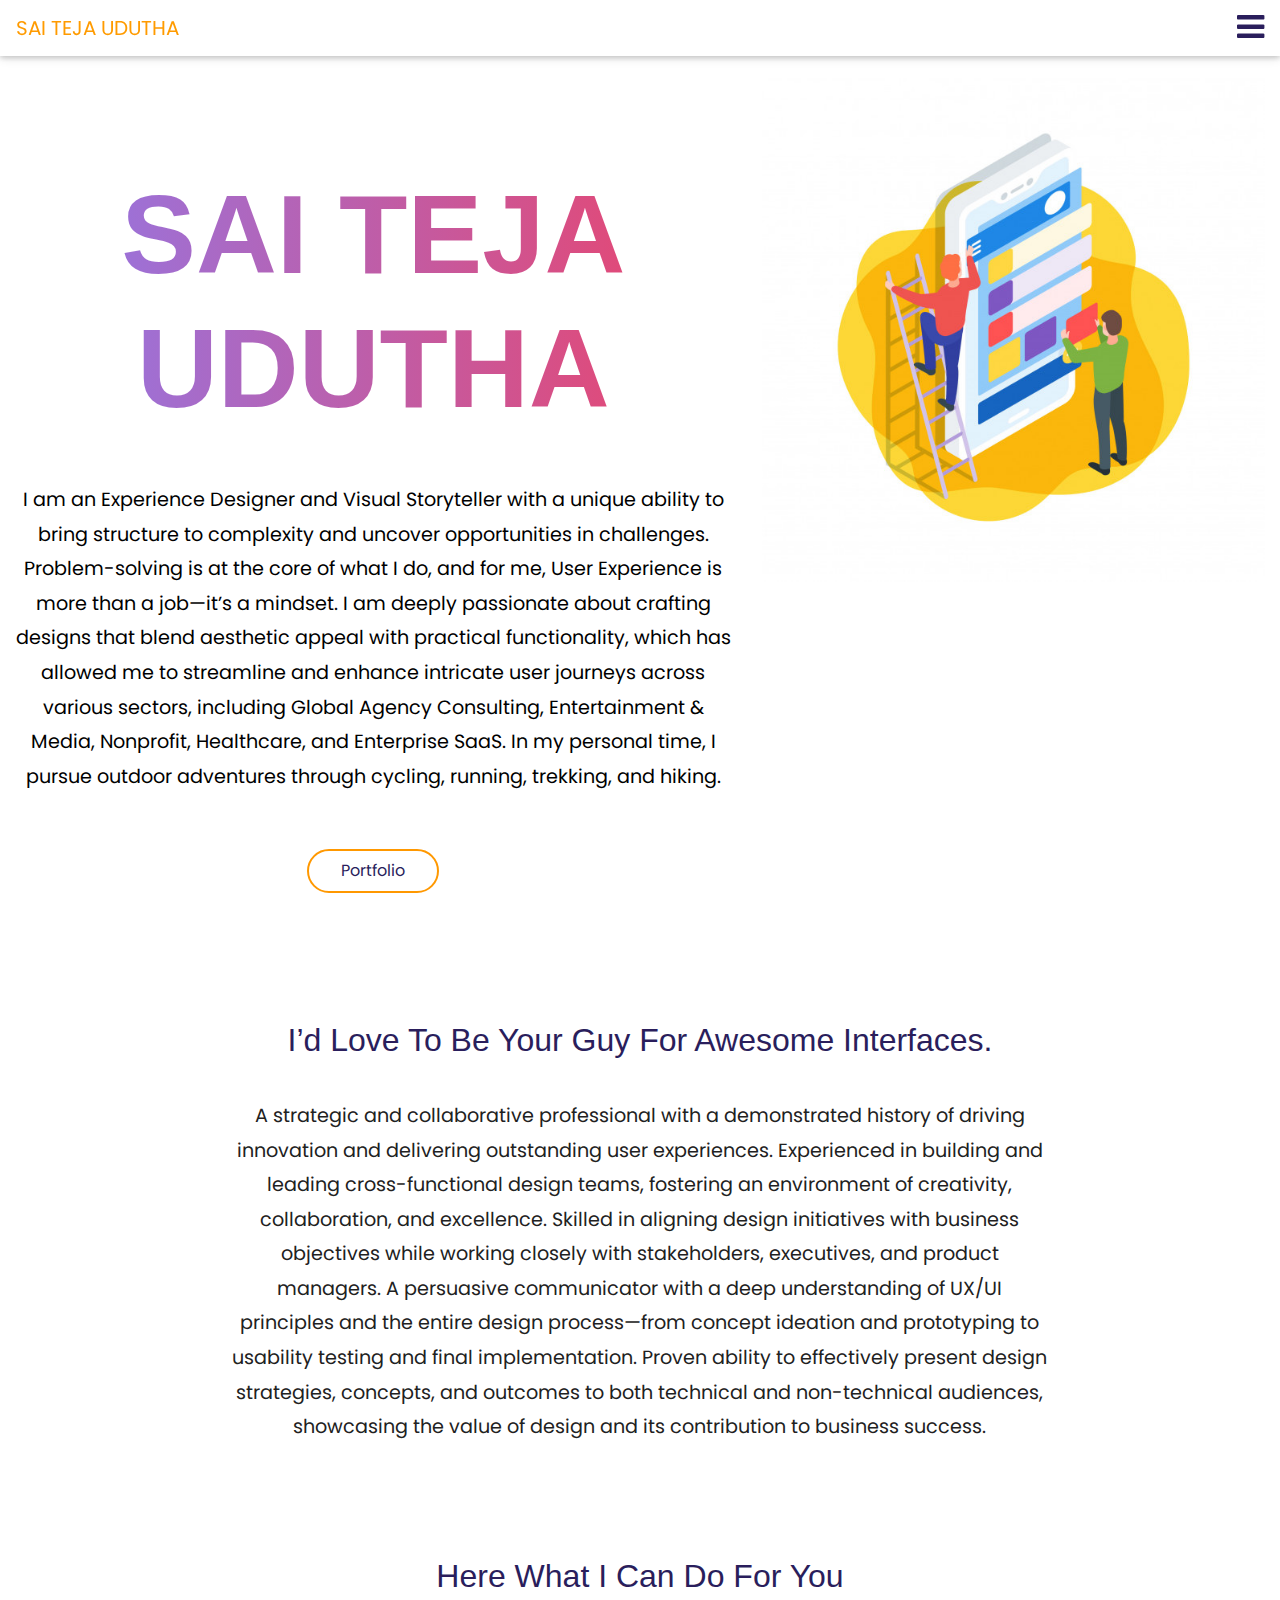
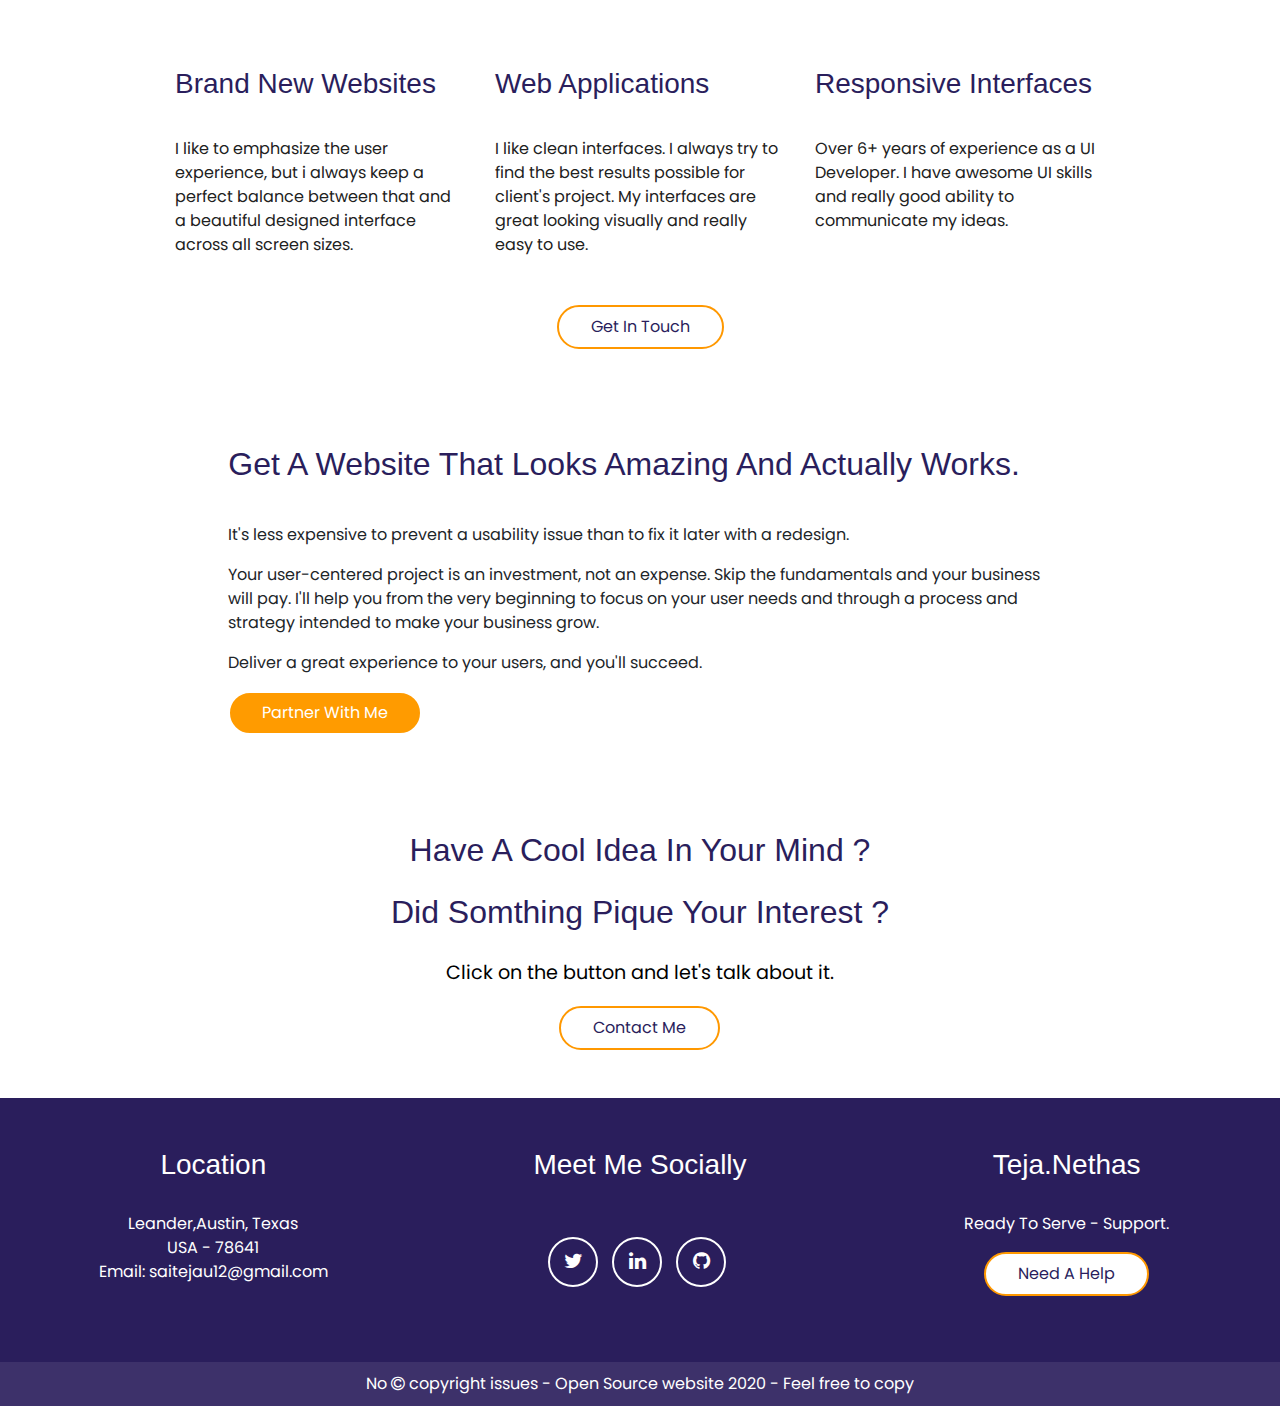
<file: index.html>
<!DOCTYPE html>
<html lang="en">
   <head>
      <title>Teja.Nethas</title>
      <meta charset="utf-8">
      <meta name="viewport" content="width=device-width, initial-scale=1, user-scalable=no">
      <link rel="shortcut icon" href="images/tejaNethas-favicon.png" type="image/x-icon">
      <link rel="stylesheet" href="css/new_mainstyle.css">
      <link rel="stylesheet" href="css/responsive-css.css">
      <link rel="stylesheet" href="css/bootstrap.min.css">
      <link rel="stylesheet" href="css/fontawesome.min.css">
      <script src="js/jquery.min.js"></script>
      <script src="js/custom-script.js"></script>
      <script src="js/popper.min.js"></script>
      <script src="js/tether.min.js"></script>
      <script src="js/bootstrap.min.js"></script>
      
   </head>
   <body>
      <header>
         <nav class="navbar navbar-bg  nethas-nav-links fixed-top">
            <a class="navbar-brand xs-nav-brand" href="index.html"><span>SAI TEJA UDUTHA</span></a>
            <div class="text-right position-relative">
                <div class="ripple-btn">
                </div>
                <a href="javascript:void(0)" class="side-nav-open"><i class="fa fa-bars banner-icon-color"></i></a>
            </div>

         <div id="mySidenav" class="teja-nethas-sidenav open-nav nethas-nav-links">
            <a href="javascript:void(0)" class="closebtn side-nav-close">&times;</a>
            <!-- <div class="about-me-avthar-side-nav">
               <img src="images/teja_avathar.jpg" class="rounded-circle" alt="Teja-Nethas" title="Teja-Nethas">
            </div> -->
            <ul class="navbar-nav">
               <li class="nav-item">
                  <a class="nav-link" href="index.html">Home</a>
               </li>
               <li class="nav-item">
                  <a class="nav-link" href="portfolio-me.html">Portfolio</a>
               </li>
               <li class="nav-item">
                  <a class="nav-link" href="experience.html">Experience</a>
               </li>
               <li class="nav-item">
                  <a class="nav-link" href="about-me.html">About Me</a>
               </li>
               <li class="nav-item">
                  <a class="nav-link" href="resume.html" target="_blank">Resume</a>
               </li>
               <li class="nav-item">
                  <a class="nav-link" href="#">Blog</a>
               </li>
               <li class="nav-item">
                  <a class="nav-link" href="contact-me.html">Contact Me</a>
               </li>
            </ul>
         </div>
         </nav>
      </header>
         <section class="about-me-sec skew-bg">
         <div class="container-fluid">
            <div class="row">
               <div class="col-lg-7 col-md-12">
                  <div class="home-hding-sec text-center">
                     <h1>SAI TEJA UDUTHA</h1>
                     <div class="about-me-dec home-author-dec">
                        <p>I am an Experience Designer and Visual Storyteller with a unique ability to bring structure to complexity and uncover opportunities in challenges. Problem-solving is at the core of what I do, and for me, User Experience is more than a job—it’s a mindset. I am deeply passionate about crafting designs that blend aesthetic appeal with practical functionality, which has allowed me to streamline and enhance intricate user journeys across various sectors, including Global Agency Consulting, Entertainment & Media, Nonprofit, Healthcare, and Enterprise SaaS. In my personal time, I pursue outdoor adventures through cycling, running, trekking, and hiking.</p>
                        <div class="d-flex justify-content-center">
                           <!-- <div class="btn-for-get-in-touch pr-4"><a class="btn" href="about-me.html">About Me</a></div> -->
                           <div class="btn-for-get-in-touch"><a class="btn" href="portfolio-me.html">Portfolio</a></div>
                        </div>
                     </div>
                  </div>
               </div>

               <div class="col-lg-5 col-md-12">
                  <div class="home-title-img text-center">
                        <div><img src="images/home-1.jpg" class="img-fluid" alt="home-1" title="home-1" /> </div>
                  </div>
               </div>

            </div>

         

         </div>
      </section>

      <section class="about-me-sec work-expr-sec">
         <div class="container-fluid">
            <div class="row justify-content-center">
               <div class="col-lg-8 col-md-12">
                  <div class="text-center">
                     <h2>I’d love to be your guy for awesome interfaces.</h2>
                     <div class="about-me-dec">
                        <p>A strategic and collaborative professional with a demonstrated history of driving innovation and delivering outstanding user experiences. Experienced in building and leading cross-functional design teams, fostering an environment of creativity, collaboration, and excellence. Skilled in aligning design initiatives with business objectives while working closely with stakeholders, executives, and product managers. A persuasive communicator with a deep understanding of UX/UI principles and the entire design process—from concept ideation and prototyping to usability testing and final implementation. Proven ability to effectively present design strategies, concepts, and outcomes to both technical and non-technical audiences, showcasing the value of design and its contribution to business success.</p>
                     </div>
                  </div>
               </div>
            </div>
         </div>
      </section>
      <section class="about-me-sec what-to-work-sec">
         <div class="container-fluid">
            <div class="row">
               <div class="col">
                  <div class="what-can-i-do text-center">
                     <h2>Here What I can do for you</h2>
                  </div>
               </div>
            </div>
            <div class="row justify-content-center">
               <div class="col-lg-3 col-md-4">
                  <div class="about-me-hding what-to-work-hding text-left">
                     <h3>Brand New Websites</h3>
                     <div class="what-to-work-dec">
                        <p>I like to emphasize the user experience, but i always keep a perfect balance between that and a beautiful designed interface across all screen sizes.</p>
                     </div>
                  </div>
               </div>
               <div class="col-lg-3 col-md-4">
                  <div class="about-me-hding what-to-work-hding text-left">
                     <h3>Web Applications</h3>
                     <div class="what-to-work-dec">
                        <p>I like clean interfaces. I always try to find the best results possible for client's project. My interfaces are great looking visually and really easy to use.</p>
                     </div>
                  </div>
               </div>
               <div class="col-lg-3 col-md-4">
                     <div class="about-me-hding what-to-work-hding text-left">
                        <h3>Responsive Interfaces</h3>
                        <div class="what-to-work-dec">
                           <p>Over 6+ years of experience as a UI Developer. I have awesome UI skills and really good ability to communicate my ideas.</p>
                        </div>
                     </div>
                  </div>
            </div>
            <div class="row">
               <div class="col">
                  <div class="btn-for-get-in-touch text-center"><a class="btn ripple-effect" href="portfolio-me.html">Get In Touch</a></div>
               </div>
            </div>
         </div>
      </section>
      <section class="about-me-sec teja-nethas-web-req">
         <div class="container-fluid">
            <div class="row justify-content-center">
               <div class="col-lg-8 col-md-12">
                     <div class="what-can-i-do">
                        <h2>Get a website that looks amazing and actually works.</h2>
                        <p>It's less expensive to prevent a usability issue than to fix it later with a redesign.</p>
                        <p>Your user-centered project is an investment, not an expense. Skip the fundamentals and your business will pay. I'll help you from the very beginning to focus on your user needs and through a process and strategy intended to make your business grow.</p>
                        <p>Deliver a great experience to your users, and you'll succeed.</p>
                        <div class="btn-for-known"><a class="btn ripple-effect" href="contact-me.html">Partner With Me</a></div>
                     </div>
               </div>
            </div>
         </div>
      </section>
      <section class="about-me-sec have-an-idea-sec">
         <div class="container-fluid">
            <div class="row justify-content-center">
               <div class="col-lg-8 col-md-12">
                  <div class="have-an-idea">
                     <div class="about-me-dec text-center">
                        <h2>Have a cool idea in your mind ?</h2>
                        <h2>Did Somthing pique your Interest ?</h2>
                        <p>Click on the button and let's talk about it.</p>
                        <div class="btn-for-get-in-touch text-center"><a class="btn ripple-effect" href="contact-me.html">Contact Me</a></div>
                     </div>
                  </div>
               </div>
            </div>
         </div>
      </section>
      <section class="about-me-sec d-none">
         <div class="container-fluid">
            <div class="row justify-content-center">
               <div class="col-lg-12 col-md-12">
                  <div class="about-me-hding what-to-work-hding text-center">
                     <h3>My interaction with this brands</h3>
                     <div class="what-to-work-dec">
                        <div class="interaction-brands">
                           <ul class="interaction-brands-ul">
                             <li></li>
                             <li></li>
                             <li></li>
                           </ul>
                        </div>
                     </div>
                  </div>
               </div>
            </div>
            <div class="row">
               <div class="col">
                  <div class="btn-for-get-in-touch text-center"><a class="btn ripple-effect" href="#">Get In Touch</a></div>
               </div>
            </div>
         </div>
      </section>
      <section>
         <footer class="text-center">
            <div class="footer_above">
               <div class="container-fluid">
                  <div class="row">
                     <div class="footer-col col-md-4">
                        <h3>Location</h3>
                        <p>Leander,Austin, Texas</p>
                        <p> USA - 78641</p>
                       	<p>Email: saitejau12@gmail.com</p>
                     </div>
                     <div class="footer-col col-md-4">
                        <h3>Meet Me Socially</h3>
                        <ul class="list-inline">
                           <li>
                              <a href="https://twitter.com/TejaNethas" target="_blank" class="btn-social btn-outline"><i class="fa fa-fw fa-twitter"></i></a>
                           </li>
                           <li>
                              <a href="http://www.linkedin.com/in/tejanethas" target="_blank" class="btn-social btn-outline"><i class="fa fa-fw fa-linkedin"></i></a>
                           </li>
                           <li>
                              <a href="https://github.com/TejaNethas" target="_blank" class="btn-social btn-outline"><i class="fa fa-fw fa-github"></i></a>
                           </li>
                        </ul>
                     </div>
                     <div class="footer-col col-md-4 target-a">
                        <h3>Teja.Nethas</h3>
                        <p>Ready To Serve - Support.</p>
                        <div class="btn-for-get-in-touch text-center"><a class="btn"  href="mailto:saitejau12@gmail.com">Need A Help</a></div>
                     </div>
                  </div>
               </div>
            </div>
            <div class="footer_below">
               <div class="container">
                  <div class="row">
                     <div class="col-lg-12">
			<p>No <span><i class="fa fa-copyright"></i></span> copyright issues -  Open Source website 2020 - Feel free to copy</p>
                     </div>
                  </div>
               </div>
            </div>
         </footer>
      </section>
   </body>
</html>
</file>
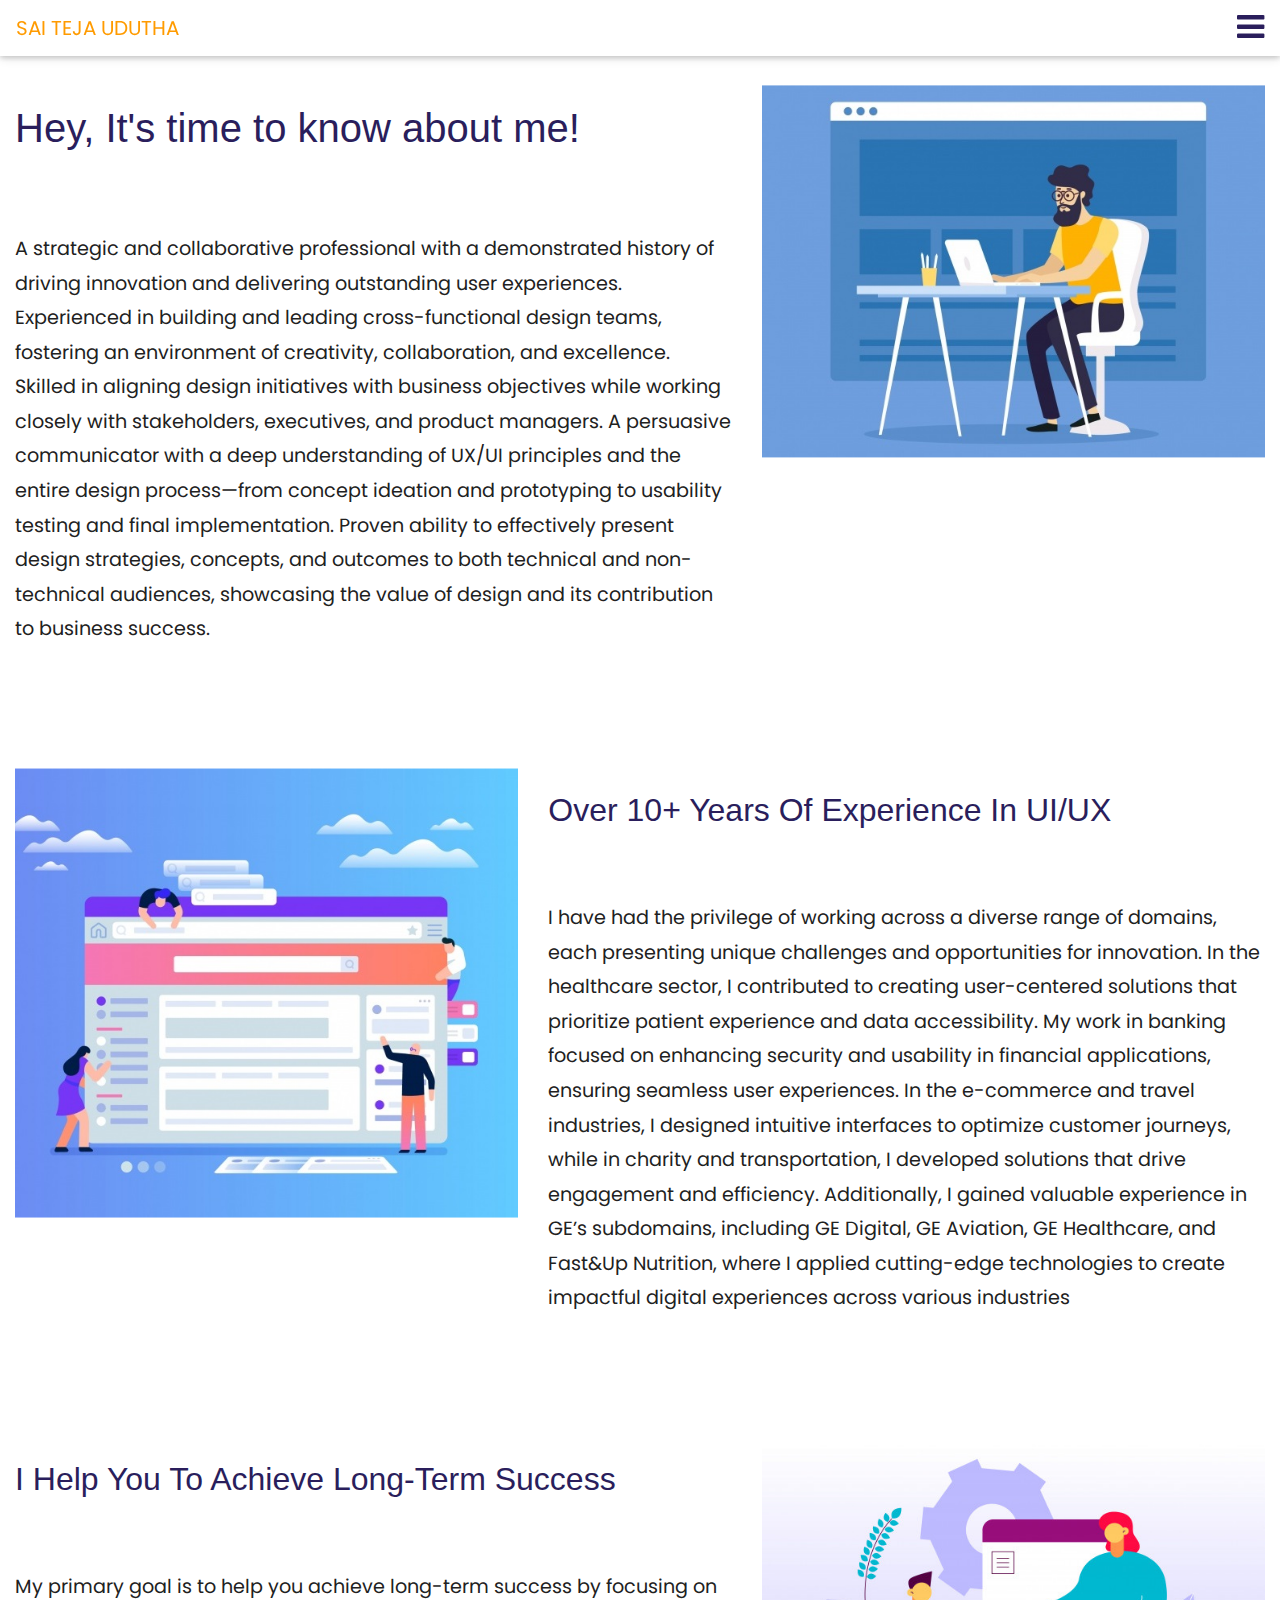
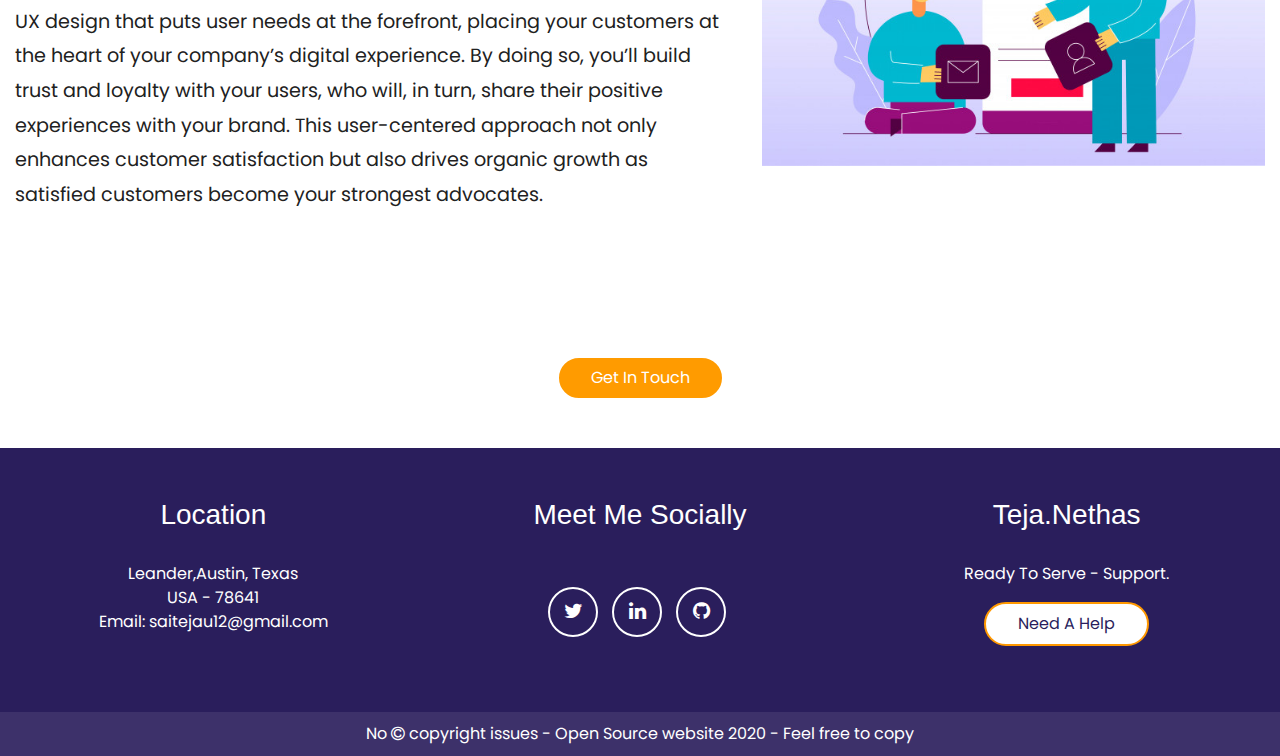
<file: about-me.html>
<!DOCTYPE html>
<html lang="en">
   <head>
      <title>Teja.Nethas</title>
      <meta charset="utf-8">
      <meta name="viewport" content="width=device-width, initial-scale=1, user-scalable=no">
      <link rel="shortcut icon" href="images/tejaNethas-favicon.png" type="image/x-icon">
      <link rel="stylesheet" href="css/new_mainstyle.css">
      <link rel="stylesheet" href="css/responsive-css.css">
      <link rel="stylesheet" href="css/bootstrap.min.css">
      <link rel="stylesheet" href="css/fontawesome.min.css">
      <script src="js/jquery.min.js"></script>
      <script src="js/custom-script.js"></script>
      <script src="js/popper.min.js"></script>
      <script src="js/tether.min.js"></script>
      <script src="js/bootstrap.min.js"></script>
      <!-- Global site tag (gtag.js) - Google Analytics -->
      <script async src="https://www.googletagmanager.com/gtag/js?id=UA-133496301-1"></script>
      <script>
	 window.dataLayer = window.dataLayer || [];
	  function gtag(){dataLayer.push(arguments);}
	   gtag('js', new Date());
	   gtag('config', 'UA-133496301-1');
      </script>
   </head>
   <body>
      <header>
         <nav class="navbar navbar-bg  nethas-nav-links fixed-top">
            <a class="navbar-brand xs-nav-brand" href="index.html"><span>SAI TEJA UDUTHA</span></a>
            <div class="text-right position-relative">
                <div class="ripple-btn">
                </div>
                <a href="javascript:void(0)" class="side-nav-open"><i class="fa fa-bars banner-icon-color"></i></a>
            </div>

         <div id="mySidenav" class="teja-nethas-sidenav open-nav nethas-nav-links">
            <a href="javascript:void(0)" class="closebtn side-nav-close">&times;</a>
            <!-- <div class="about-me-avthar-side-nav">
               <img src="images/teja_avathar.jpg" class="rounded-circle" alt="Teja-Nethas" title="Teja-Nethas">
            </div> -->
            <ul class="navbar-nav">
               <li class="nav-item">
                  <a class="nav-link" href="index.html">Home</a>
               </li>
               <li class="nav-item">
                  <a class="nav-link" href="portfolio-me.html">Portfolio</a>
               </li>
               <li class="nav-item">
                  <a class="nav-link" href="experience.html">Experience</a>
               </li>
               <li class="nav-item">
                  <a class="nav-link" href="about-me.html">About Me</a>
               </li>
               <li class="nav-item">
                  <a class="nav-link" href="resume.html" target="_blank">Resume</a>
               </li>
               <li class="nav-item">
                  <a class="nav-link" href="#">Blog</a>
               </li>
               <li class="nav-item">
                  <a class="nav-link" href="contact-me.html">Contact Me</a>
               </li>
            </ul>
         </div>
         </nav>
      </header>
      <section class="about-me-sec work-expr-sec">
            <div class="container-fluid">
                  <div class="row">
                        <div class="col-lg-7 col-md-7">
                           <div class="what-can-i-do text-left">
                              <h1>Hey, It's time to know about me!</h1>
                           </div>
                           <div class="about-me-hding">
                                 <div class="about-me-dec">
                                    <p class="text-left">A strategic and collaborative professional with a demonstrated history of driving innovation and delivering outstanding user experiences. Experienced in building and leading cross-functional design teams, fostering an environment of creativity, collaboration, and excellence. Skilled in aligning design initiatives with business objectives while working closely with stakeholders, executives, and product managers. A persuasive communicator with a deep understanding of UX/UI principles and the entire design process—from concept ideation and prototyping to usability testing and final implementation. Proven ability to effectively present design strategies, concepts, and outcomes to both technical and non-technical audiences, showcasing the value of design and its contribution to business success.</p>
                                 </div>
                              </div>
                        </div>
                        <div class="col-lg-5 col-md-5 d-none d-sm-block">
                              <div class="home-title-img text-center">
                                    <div><img src="images/about-me-2.jpg" class="img-fluid" alt="about-me-1" title="about-me-1" /> </div>
                              </div>
                           </div>
                     </div>
            </div>
      </section>
      <section class="about-me-sec work-expr-sec">
            <div class="container-fluid">
                  <div class="row">
                        <div class="col-lg-5 col-md-5">
                              <div class="home-title-img text-center">
                                    <div><img src="images/about-me-sec-1.jpg" class="img-fluid" alt="about-me-1" title="about-me-1" /> </div>
                              </div>
                           </div>
                        <div class="col-lg-7 col-md-7">
                           <div class="what-can-i-do text-left">
                              <h2>Over 10+ years of experience in UI/UX</h2 >
                           </div>
                           <div class="about-me-hding">
                                 <div class="about-me-dec">
                                       <p class="text-left">I have had the privilege of working across a diverse range of domains, each presenting unique challenges and opportunities for innovation. In the healthcare sector, I contributed to creating user-centered solutions that prioritize patient experience and data accessibility. My work in banking focused on enhancing security and usability in financial applications, ensuring seamless user experiences. In the e-commerce and travel industries, I designed intuitive interfaces to optimize customer journeys, while in charity and transportation, I developed solutions that drive engagement and efficiency. Additionally, I gained valuable experience in GE’s subdomains, including GE Digital, GE Aviation, GE Healthcare, and Fast&Up Nutrition, where I applied cutting-edge technologies to create impactful digital experiences across various industries</p>
                                 </div>
                              </div>
                        </div>
                      
                     </div>
               </div>
      </section>
      <section class="about-me-sec work-expr-sec">
            <div class="container-fluid">
                  <div class="row">
                        <div class="col-lg-7 col-md-7">
                           <div class="what-can-i-do text-left">
                              <h2>I help you to achieve long-term success</h2>
                           </div>
                           <div class="about-me-hding">
                                 <div class="about-me-dec">
                                       <p class="text-left">My primary goal is to help you achieve long-term success by focusing on UX design that puts user needs at the forefront, placing your customers at the heart of your company’s digital experience. By doing so, you’ll build trust and loyalty with your users, who will, in turn, share their positive experiences with your brand. This user-centered approach not only enhances customer satisfaction but also drives organic growth as satisfied customers become your strongest advocates. </p>
                                 </div>
                              </div>
                        </div>
                        <div class="col-lg-5 col-md-5">
                              <div class="home-title-img text-center">
                                    <div><img src="images/about-me-sec-2.jpg" class="img-fluid" alt="about-me-1" title="about-me-1" /> </div>
                              </div>
                           </div>
                     </div>
               </div>
      </section>
      <section class="about-me-sec work-expr-sec">
         <div class="container-fluid">
            <div class="row">
               <div class="col">
                  <div class="btn-for-known text-center"><a class="btn ripple-effect" href="contact-me.html">Get In Touch</a></div>
               </div>
            </div>
         </div>
      </section>
      <section>
         <footer class="text-center">
            <div class="footer_above">
               <div class="container-fluid">
                  <div class="row">
                     <div class="footer-col col-md-4">
                        <h3>Location</h3>
                        <p>Leander,Austin, Texas</p>
                        <p> USA - 78641</p>
                       	<p>Email: saitejau12@gmail.com</p>
                     </div>
                     <div class="footer-col col-md-4">
                        <h3>Meet Me Socially</h3>
                        <ul class="list-inline">
                              <li>
                                    <a href="https://twitter.com/TejaNethas" target="_blank" class="btn-social btn-outline"><i class="fa fa-fw fa-twitter"></i></a>
                                 </li>
                                 <li>
                                    <a href="http://www.linkedin.com/in/tejanethas" target="_blank" class="btn-social btn-outline"><i class="fa fa-fw fa-linkedin"></i></a>
                                 </li>
                                 <li>
                                    <a href="https://github.com/TejaNethas" target="_blank" class="btn-social btn-outline"><i class="fa fa-fw fa-github"></i></a>
                                 </li>
                        </ul>
                     </div>
                     <div class="footer-col col-md-4 target-a">
                        <h3>Teja.Nethas</h3>
                        <p>Ready To Serve - Support.</p>
                        <div class="btn-for-get-in-touch text-center"><a class="btn"  href="mailto:saitejau12@gmail.com">Need A Help</a></div>
                     </div>
                  </div>
               </div>
            </div>
            <div class="footer_below">
               <div class="container">
                  <div class="row">
                     <div class="col-lg-12">
                        <p>No <span><i class="fa fa-copyright"></i></span> copyright issues -  Open Source website 2020 - Feel free to copy</p>
                     </div>
                  </div>
               </div>
            </div>
         </footer>
      </section>
   </body>
</html>
</file>
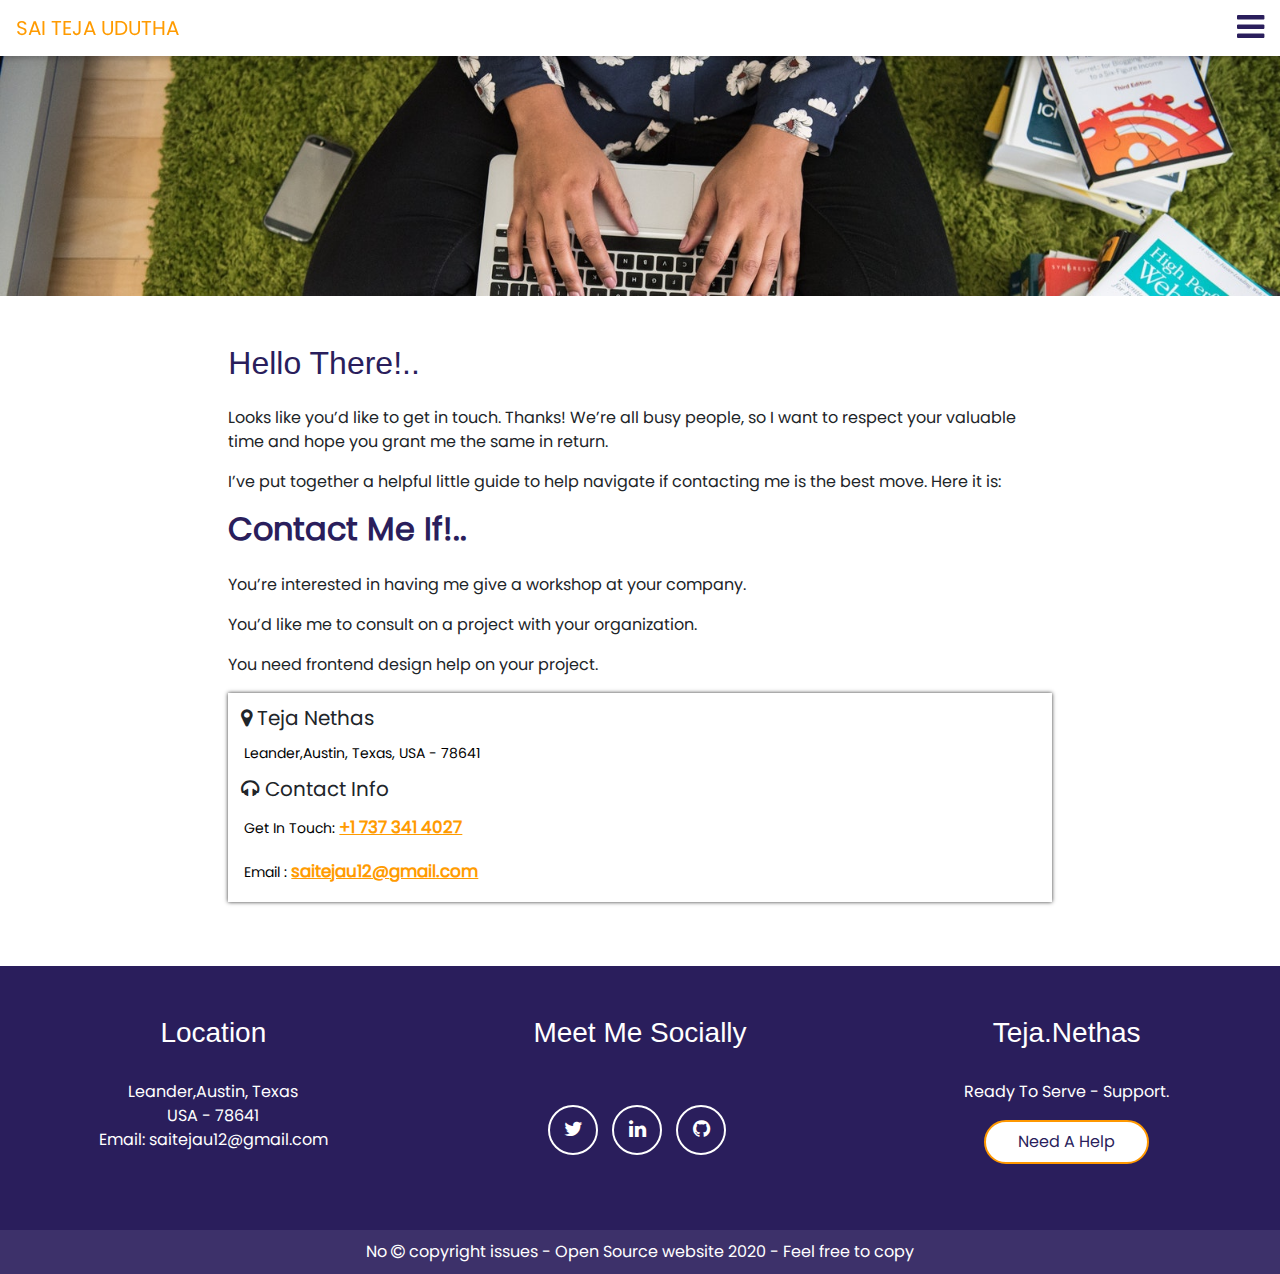
<file: contact-me.html>
<!DOCTYPE html>
<html lang="en">
   <head>
      <title>Teja.Nethas</title>
      <meta charset="utf-8">
      <meta name="viewport" content="width=device-width, initial-scale=1, user-scalable=no">
      <link rel="shortcut icon" href="images/tejaNethas-favicon.png" type="image/x-icon">
      <link rel="stylesheet" href="css/new_mainstyle.css">
      <link rel="stylesheet" href="css/responsive-css.css">
      <link rel="stylesheet" href="css/bootstrap.min.css">
      <link rel="stylesheet" href="css/fontawesome.min.css">
      <script src="js/jquery.min.js"></script>
      <script src="js/custom-script.js"></script>
      <script src="js/popper.min.js"></script>
      <script src="js/tether.min.js"></script>
      <script src="js/bootstrap.min.js"></script>
      <!-- Global site tag (gtag.js) - Google Analytics -->
      <script async src="https://www.googletagmanager.com/gtag/js?id=UA-133496301-1"></script>
   </head>
   <body>
      <header>
         <nav class="navbar navbar-bg  nethas-nav-links fixed-top">
            <a class="navbar-brand xs-nav-brand" href="index.html"><span>SAI TEJA UDUTHA</span></a>
             <div class="text-right position-relative">
                <div class="ripple-btn">
                </div>
                <a href="javascript:void(0)" class="side-nav-open"><i class="fa fa-bars banner-icon-color"></i></a>
            </div>

         <div id="mySidenav" class="teja-nethas-sidenav open-nav nethas-nav-links">
            <a href="javascript:void(0)" class="closebtn side-nav-close">&times;</a>
            <!-- <div class="about-me-avthar-side-nav">
               <img src="images/teja_avathar.jpg" class="rounded-circle" alt="Teja-Nethas" title="Teja-Nethas">
            </div> -->
            <ul class="navbar-nav">
               <li class="nav-item">
                  <a class="nav-link" href="index.html">Home</a>
               </li>
               <li class="nav-item">
                  <a class="nav-link" href="portfolio-me.html">Portfolio</a>
               </li>
               <li class="nav-item">
                  <a class="nav-link" href="experience.html">Experience</a>
               </li>
               <li class="nav-item">
                  <a class="nav-link" href="about-me.html">About Me</a>
               </li>
               <li class="nav-item">
                  <a class="nav-link" href="resume.html" target="_blank">Resume</a>
               </li>
               <li class="nav-item">
                  <a class="nav-link" href="#">Blog</a>
               </li>
               <li class="nav-item">
                  <a class="nav-link" href="contact-me.html">Contact Me</a>
               </li>
            </ul>
         </div>
         </nav>
      </header>
      <section>
         <div class="teja-nethas-contact-banner">
            <img class="img-fluid" src="images/get-in-touch.jpeg">
         </div>
      </section>
      <section class="about-me-sec teja-nethas-web-req">
         <div class="container-fluid">
            <div class="row justify-content-center">
               <div class="col-md-8">
                  <div class="have-an-idea">
                     <div class="web-req">
                        <h2>Hello There!..</h2>
                        <p>Looks like you’d like to get in touch. Thanks! We’re all busy people, so I want to respect your valuable time and hope you grant me the same in return.</p>
                        <p>I’ve put together a helpful little guide to help navigate if contacting me is the best move. Here it is:</p>
                         <h2><strong>Contact Me If!..</strong></h2>
                        <p>You’re interested in having me give a workshop at your company.</p>
                        <p>You’d like me to consult on a project with your organization.</p>
                        <p>You need frontend design help on your project.</p>
                     </div>
                     <div class="about-me-dec">
                        <div class="event-contact-details">
                           <ul>
                              <li>
                                 <div class="event-info-block">
                                    <h3>
                                       <span><i class="fa fa-map-marker" aria-hidden="true"></i></span> <span class="more-text">Teja Nethas</span>
                                    </h3>
                                    <p class="more-text">
                                       <span>Leander,Austin, Texas, USA - 78641</span> 
                                    </p>
                                    <h3><span><i class="fa fa-headphones" aria-hidden="true"></i></span> Contact Info</h3>
                                    <p class="more-text">Get In Touch: <span><a href="tel:+1 737 341 4027"> +1 737 341 4027</a></span></p>
                                    <p>Email :
                                       <span><a class="event-info-contact-mail" href="mailto:saitejau12@gmail.com">saitejau12@gmail.com</a></span>
                                    </p>
                                 </div>
                              </li>
                           </ul>
                        </div>
                     </div>
                  </div>
               </div>
            </div>
         </div>
      </section>

        <section>
         <footer class="text-center">
            <div class="footer_above">
               <div class="container-fluid">
                  <div class="row">
                     <div class="footer-col col-md-4">
                        <h3>Location</h3>
                        <p>Leander,Austin, Texas</p>
                        <p> USA - 78641</p>
                       	<p>Email: saitejau12@gmail.com</p>
                     </div>
                     <div class="footer-col col-md-4">
                        <h3>Meet Me Socially</h3>
                        <ul class="list-inline">
                              <li>
                                    <a href="https://twitter.com/TejaNethas" target="_blank" class="btn-social btn-outline"><i class="fa fa-fw fa-twitter"></i></a>
                                 </li>
                                 <li>
                                    <a href="http://www.linkedin.com/in/tejanethas" target="_blank" class="btn-social btn-outline"><i class="fa fa-fw fa-linkedin"></i></a>
                                 </li>
                                 <li>
                                    <a href="https://github.com/TejaNethas" target="_blank" class="btn-social btn-outline"><i class="fa fa-fw fa-github"></i></a>
                                 </li>
                        </ul>
                     </div>
                     <div class="footer-col col-md-4 target-a">
                        <h3>Teja.Nethas</h3>
                        <p>Ready To Serve - Support.</p>
                        <div class="btn-for-get-in-touch text-center"><a class="btn"  href="mailto:saitejau12@gmail.com">Need A Help</a></div>
                     </div>
                  </div>
               </div>
            </div>
            <div class="footer_below">
               <div class="container">
                  <div class="row">
                     <div class="col-lg-12">
                      <p>No <span><i class="fa fa-copyright"></i></span> copyright issues -  Open Source website 2020 - Feel free to copy</p>
                     </div>
                  </div>
               </div>
            </div>
         </footer>
      </section>
   </body>
</html>
</file>
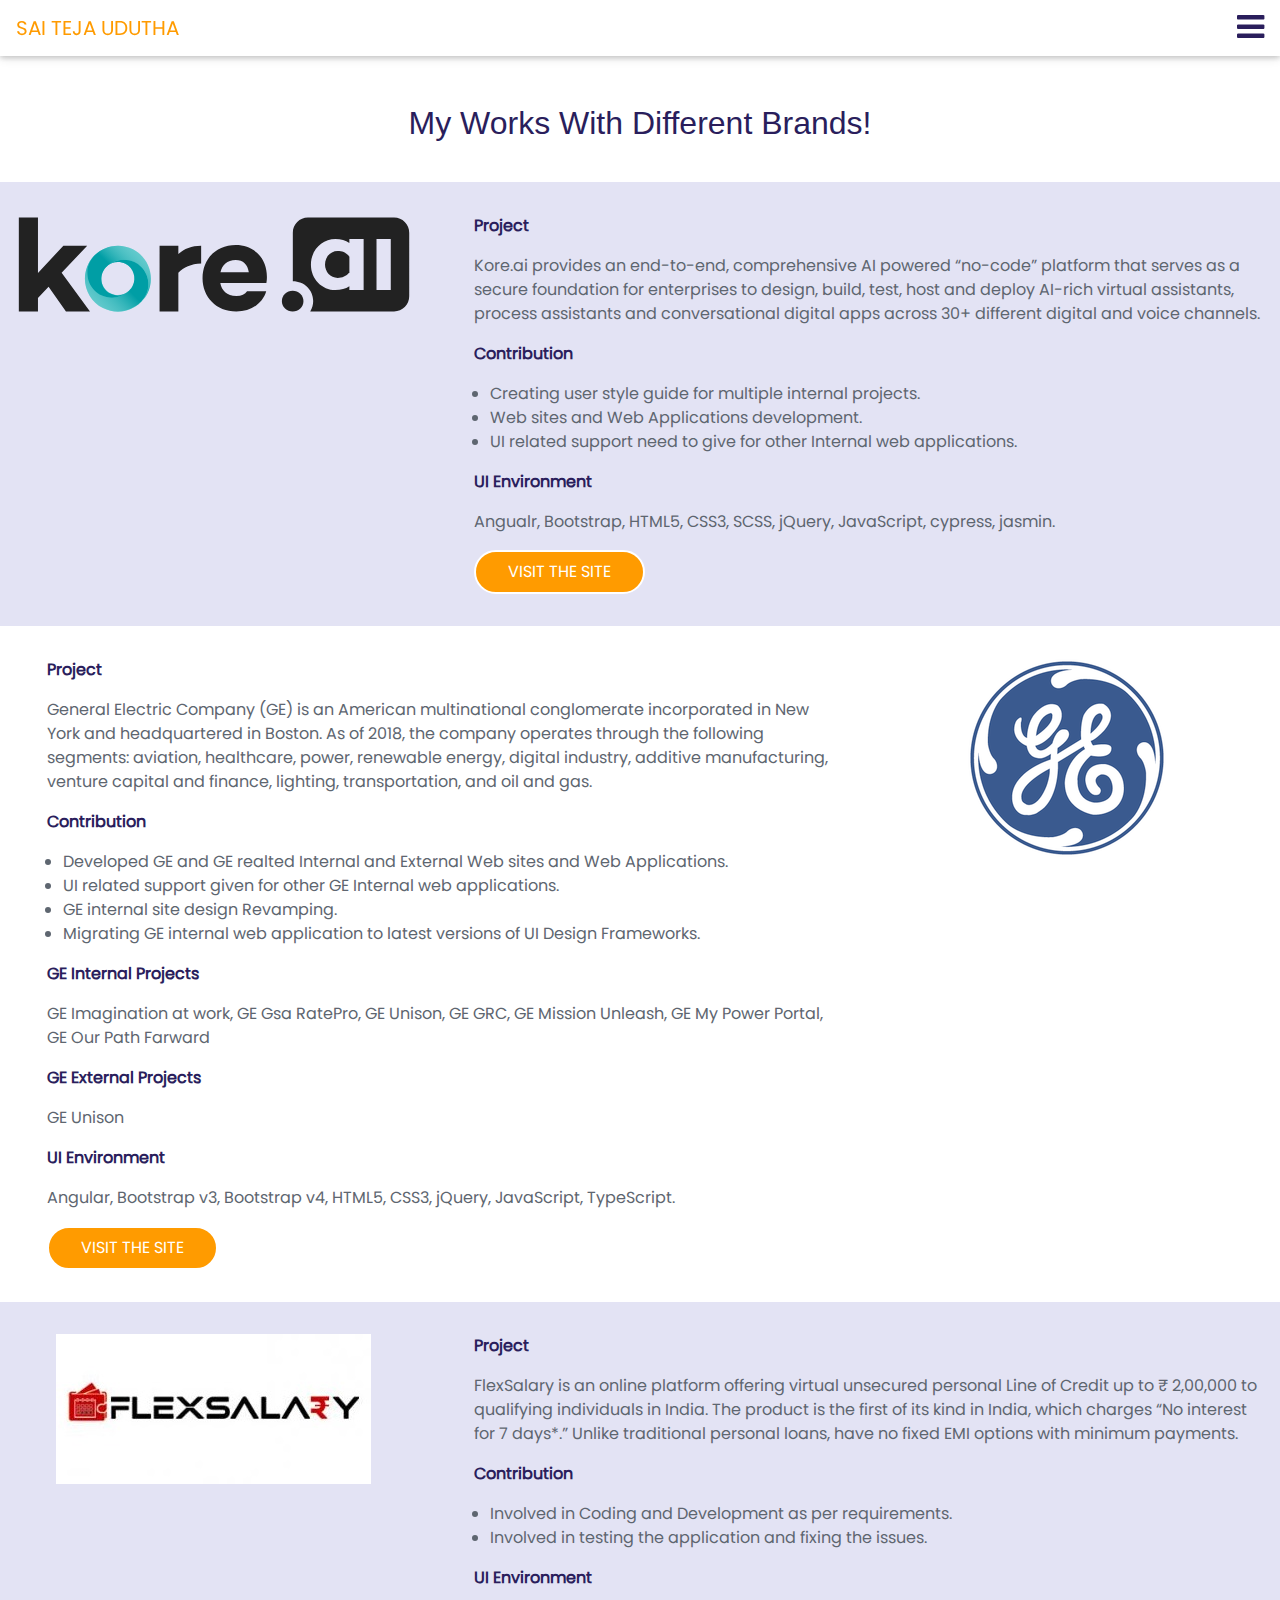
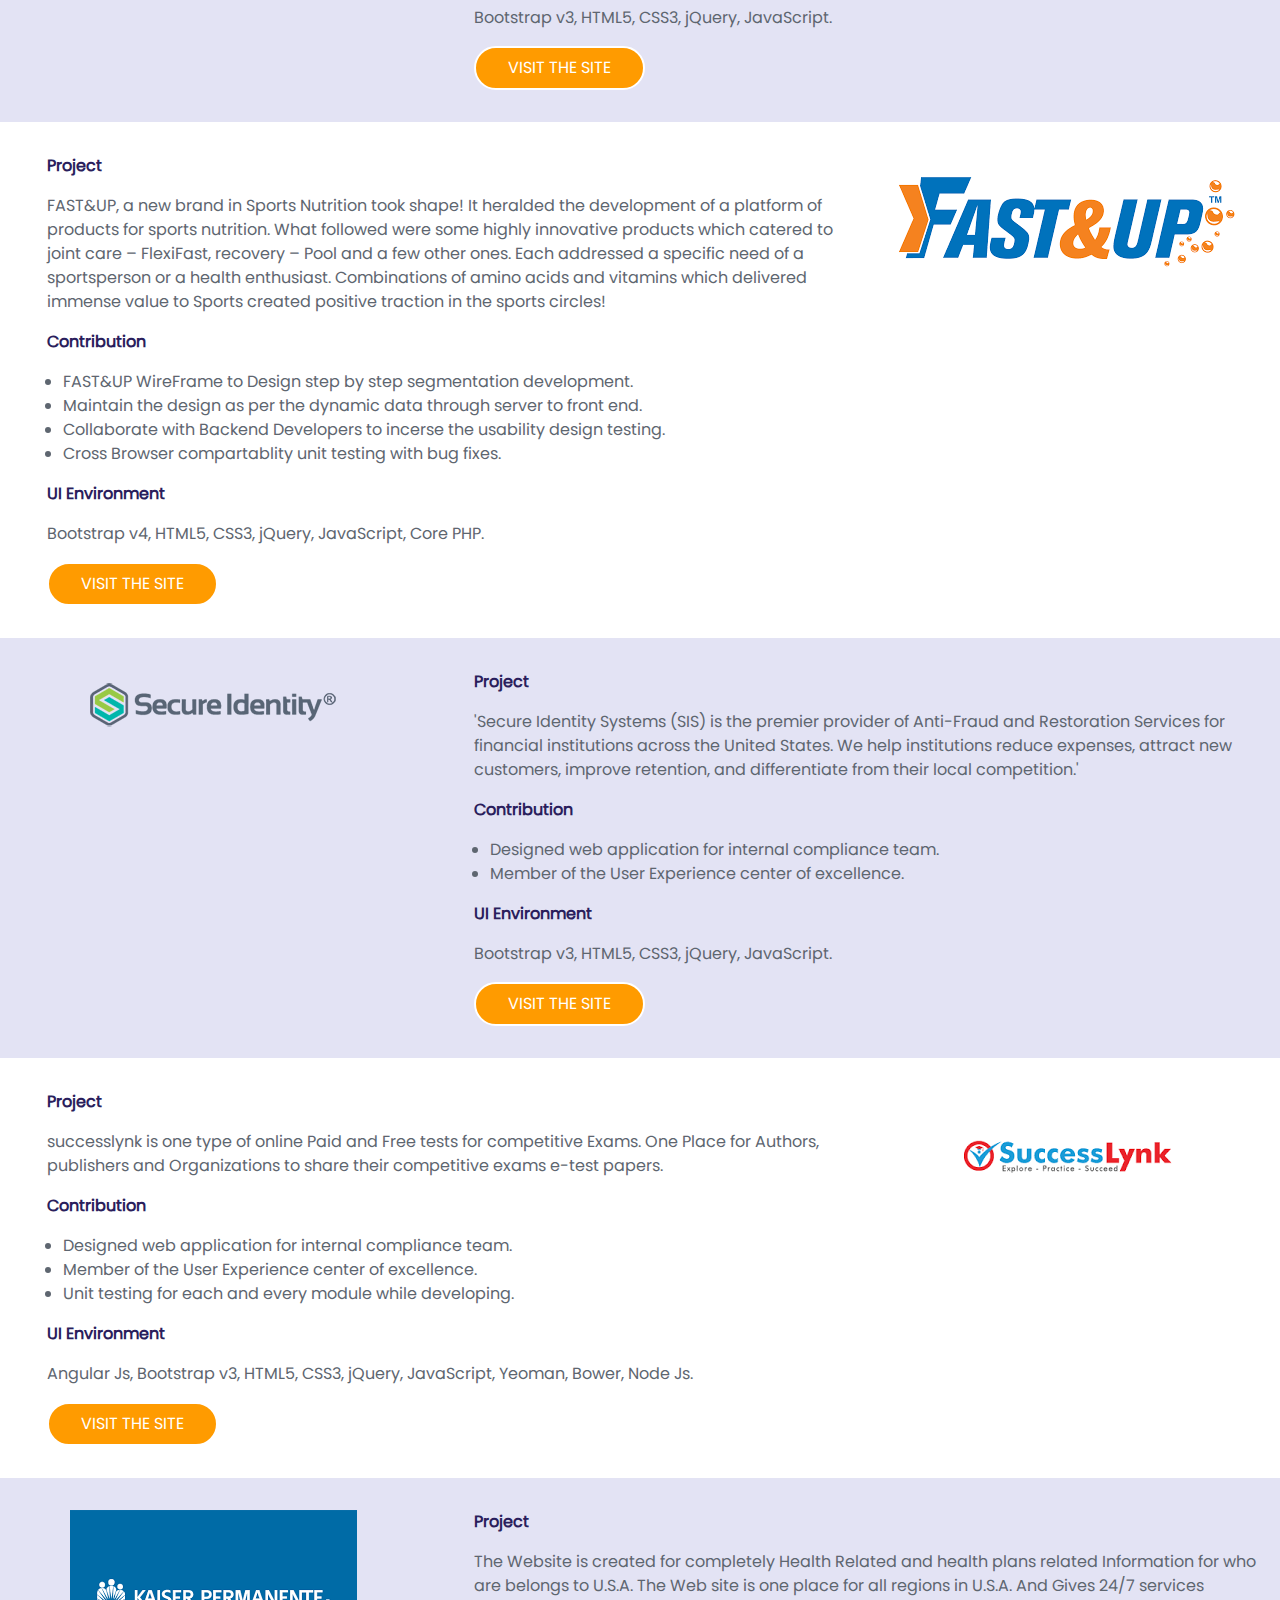
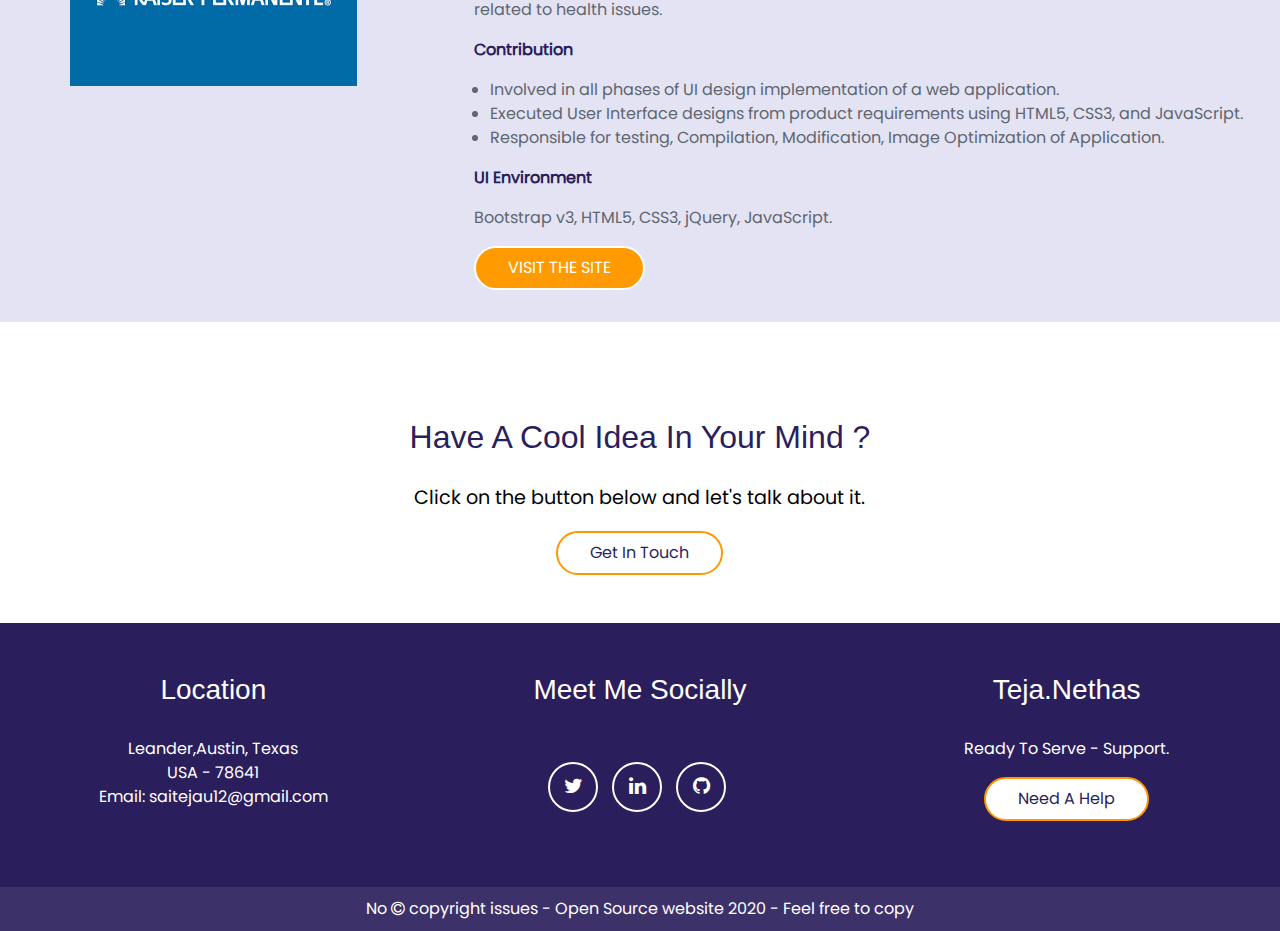
<file: experience.html>
<!DOCTYPE html>
<html lang="en">
   <head>
      <title>Teja.Nethas</title>
      <meta charset="utf-8">
      <meta name="viewport" content="width=device-width, initial-scale=1, user-scalable=no">
      <link rel="shortcut icon" href="images/tejaNethas-favicon.png" type="image/x-icon">
      <link rel="stylesheet" href="css/new_mainstyle.css">
      <link rel="stylesheet" href="css/responsive-css.css">
      <link rel="stylesheet" href="css/bootstrap.min.css">
      <link rel="stylesheet" href="css/fontawesome.min.css">
      <script src="js/jquery.min.js"></script>
      <script src="js/custom-script.js"></script>
      <script src="js/popper.min.js"></script>
      <script src="js/tether.min.js"></script>
      <script src="js/bootstrap.min.js"></script>
   
   </head>
   <body>
      <header>
         <nav class="navbar navbar-bg  nethas-nav-links fixed-top">
            <a class="navbar-brand xs-nav-brand" href="index.html"><span>SAI TEJA UDUTHA</span></a>
        <div class="text-right position-relative">
                <div class="ripple-btn">
                </div>
                <a href="javascript:void(0)" class="side-nav-open"><i class="fa fa-bars banner-icon-color"></i></a>
            </div>

         <div id="mySidenav" class="teja-nethas-sidenav open-nav nethas-nav-links">
            <a href="javascript:void(0)" class="closebtn side-nav-close">&times;</a>
            <!-- <div class="about-me-avthar-side-nav">
               <img src="images/teja_avathar.jpg" class="rounded-circle" alt="Teja-Nethas" title="Teja-Nethas">
            </div> -->
            <ul class="navbar-nav">
               <li class="nav-item">
                  <a class="nav-link" href="index.html">Home</a>
               </li>
               <li class="nav-item">
                  <a class="nav-link" href="portfolio-me.html">Portfolio</a>
               </li>
               <li class="nav-item">
                <a class="nav-link" href="experience.html">Experience</a>
             </li>
               <li class="nav-item">
                  <a class="nav-link" href="about-me.html">About Me</a>
               </li>
               <li class="nav-item">
                  <a class="nav-link" href="resume.html" target="_blank">Resume</a>
               </li>
               <li class="nav-item">
                  <a class="nav-link" href="#">Blog</a>
               </li>
               <li class="nav-item">
                  <a class="nav-link" href="contact-me.html">Contact Me</a>
               </li>
            </ul>
         </div>
         </nav>
      </header>
      <section class="about-me-sec work-expr-sec">
         <div class="container-fluid">
            <div class="row">
               <div class="col">
                  <div class="what-can-i-do text-center">
                     <h2>My works with different Brands!</h2>
                  </div>
               </div>
            </div>
            <div class="row divider-line divider-bg">
                <div class="col-lg-4 col-md-4 col-sm-12">
                   <div class="about-me-hding">
                      <div class="about-me-dec">
                         <div class="pro-img-brand text-center">
                            <a class="port-link" href="https://kore.ai" target="_blank">
                            <img src="images/kore.ai_logo.svg" class="img-fluid" alt="flexsalary" title="flexsalary">
                            </a>
                         </div>
                      </div>
                   </div>
                </div>
                <div class="col-lg-8 col-md-8 col-sm-12">
                   <div class="about-project">
                      <p><strong>Project</strong></p>
                      <p class="text-left">
                        Kore.ai provides an end-to-end, comprehensive AI powered “no-code” platform that serves as a secure foundation for enterprises to design, build, test, host and deploy AI-rich virtual assistants, process assistants and conversational digital apps across 30+ different digital and voice channels.
                      </p>
                      <p><strong>Contribution</strong></p>
                      <ul>
                         <li>Creating user style guide for multiple internal projects.</li>
                         <li>Web sites and Web Applications development.</li>
                         <li>UI related support need to give for other Internal web applications.</li>
                      </ul>
                      <p><strong>UI Environment</strong></p>
                      <p>
                         Angualr, Bootstrap, HTML5, CSS3, SCSS, jQuery, JavaScript, cypress, jasmin. 
                      </p>
                      <div class="btn-for-known"><a class="btn ripple-effect" href="https://kore.ai" target="_blank">VISIT THE SITE</a></div>
                   </div>
                </div>
             </div>
            <div class="row divider-line">
               <div class="col-lg-8 col-md-8 col-sm-12">
                  <div class="about-project">
                     <p><strong>Project</strong></p>
                     <p class="text-left">
                        General Electric Company (GE) is an American multinational conglomerate incorporated in New York and headquartered in Boston. As of 2018, the company operates through the following segments: aviation, healthcare, power, renewable energy, digital industry, additive manufacturing, venture capital and finance, lighting, transportation, and oil and gas.
                     </p>
                     <p><strong>Contribution</strong></p>
                     <ul>
                        <li>Developed GE and GE realted Internal and External Web sites and Web Applications.</li>
                        <li>UI related support given for other GE Internal web applications.</li>
                        <li>GE internal site design Revamping.</li>
                        <li>Migrating GE internal web application to latest versions of UI Design Frameworks.</li>
                     </ul>
                     <p><strong>GE Internal Projects</strong></p>
                     <p>GE Imagination at work, GE Gsa RatePro, GE Unison, GE GRC, GE Mission Unleash, GE My Power Portal, GE Our Path Farward</p>
                     <p><strong>GE External Projects</strong></p>
                     <p>GE Unison</p>
                     <p><strong>UI Environment</strong></p>
                     <p>
                        Angular, Bootstrap v3, Bootstrap v4, HTML5, CSS3, jQuery, JavaScript, TypeScript. 
                     </p>
                     <div class="btn-for-known"><a class="btn ripple-effect" href="https://www.ge.com" target="_blank">VISIT THE SITE</a></div>
                  </div>
               </div>
               <div class="col-lg-4 col-md-4 col-sm-12">
                  <div class="about-me-hding">
                     <div class="about-me-dec">
                        <div class="pro-img-brand text-center">
                           <a class="port-link" href="https://www.ge.com" target="_blank">
                           <img src="images/GE_1_200x200.png" class="img-fluid" alt="ge" title="ge">
                           </a>
                        </div>
                     </div>
                  </div>
               </div>
            </div>
            <div class="row divider-line divider-bg">
               <div class="col-lg-4 col-md-4 col-sm-12">
                  <div class="about-me-hding">
                     <div class="about-me-dec">
                        <div class="pro-img-brand text-center">
                           <a class="port-link" href="https://www.flexsalary.com" target="_blank">
                           <img src="images/FL_300x300.jpg" class="img-fluid" alt="flexsalary" title="flexsalary">
                           </a>
                        </div>
                     </div>
                  </div>
               </div>
               <div class="col-lg-8 col-md-8 col-sm-12">
                  <div class="about-project">
                     <p><strong>Project</strong></p>
                     <p class="text-left">
                        FlexSalary is an online platform offering virtual unsecured personal Line of Credit up to ₹ 2,00,000 to qualifying individuals in India. The product is the first of its kind in India, which charges “No interest for 7 days*.” Unlike traditional personal loans, have no fixed EMI options with minimum payments.
                     </p>
                     <p><strong>Contribution</strong></p>
                     <ul>
                        <li>Involved in Coding and Development as per requirements.</li>
                        <li>Involved in testing the application and fixing the issues.</li>
                     </ul>
                     <p><strong>UI Environment</strong></p>
                     <p>
                        Bootstrap v3, HTML5, CSS3, jQuery, JavaScript. 
                     </p>
                     <div class="btn-for-known"><a class="btn ripple-effect" href="https://www.flexsalary.com" target="_blank">VISIT THE SITE</a></div>
                  </div>
               </div>
            </div>
            <div class="row divider-line">
               <div class="col-lg-8 col-md-8 col-sm-12">
                  <div class="about-project">
                     <p><strong>Project</strong></p>
                     <p class="text-left">
                        FAST&UP, a new brand in Sports Nutrition took shape! It heralded the development of a platform of products for sports nutrition. What followed were some highly innovative products which catered to joint care – FlexiFast, recovery – Pool and a few other ones. Each addressed a specific need of a sportsperson or a health enthusiast. Combinations of amino acids and vitamins which delivered immense value to Sports created positive traction in the sports circles!
                     </p>
                     <p><strong>Contribution</strong></p>
                     <ul>
                        <li>FAST&UP WireFrame to Design step by step segmentation development.</li>
                        <li>Maintain the design as per the dynamic data through server to front end.</li>
                        <li>Collaborate with Backend Developers to incerse the usability design testing.</li>
                        <li>Cross Browser compartablity unit testing with bug fixes.</li>
                     </ul>
                     <p><strong>UI Environment</strong></p>
                     <p>
                        Bootstrap v4, HTML5, CSS3, jQuery, JavaScript, Core PHP. 
                     </p>
                     <div class="btn-for-known"><a class="btn ripple-effect" href="https://www.fastandup.in" target="_blank">VISIT THE SITE</a></div>
                  </div>
               </div>
               <div class="col-lg-4 col-md-4 col-sm-12">
                  <div class="about-me-hding">
                     <div class="about-me-dec">
                        <div class="pro-img-brand text-center">
                           <a class="port-link" href="https://www.fastandup.in" target="_blank">
                           <img src="images/FUP_300x300.png" class="img-fluid" alt="fastandup" title="fastandup">
                           </a>
                        </div>
                     </div>
                  </div>
               </div>
            </div>
            <div class="row divider-line divider-bg">
               <div class="col-lg-4 col-md-4 col-sm-12">
                  <div class="about-me-hding">
                     <div class="about-me-dec">
                        <div class="pro-img-brand text-center">
                           <a class="port-link" href="javascript:void(0)">
                           <img src="images/TIM_300x300.png" class="img-fluid" alt="totalidentitymonitoring" title="totalidentitymonitoring">
                           </a>
                        </div>
                     </div>
                  </div>
               </div>
               <div class="col-lg-8 col-md-8 col-sm-12">
                  <div class="about-project">
                     <p><strong>Project</strong></p>
                     <p class="text-left">
                        'Secure Identity Systems (SIS) is the premier provider of Anti-Fraud and Restoration Services for financial institutions across the United States. We help institutions reduce expenses, attract new customers, improve retention, and differentiate from their local competition.'
                     </p>
                     <p><strong>Contribution</strong></p>
                     <ul>
                        <li>Designed web application for internal compliance team.</li>
                        <li>Member of the User Experience center of excellence.</li>
                     </ul>
                     <p><strong>UI Environment</strong></p>
                     <p>
                         Bootstrap v3, HTML5, CSS3, jQuery, JavaScript. 
                     </p>
                     <div class="btn-for-known"><a class="btn ripple-effect" href="javascript:void(0)">VISIT THE SITE</a></div>
                  </div>
               </div>
            </div>
            <div class="row divider-line">
               <div class="col-lg-8 col-md-8 col-sm-12">
                  <div class="about-project">
                     <p><strong>Project</strong></p>
                     <p class="text-left">
                        successlynk is one type of online Paid and Free tests for competitive Exams. One Place for Authors, publishers and Organizations to share their competitive exams e-test papers.
                     </p>
                     <p><strong>Contribution</strong></p>
                     <ul>
                        <li>Designed web application for internal compliance team.</li>
                        <li>Member of the User Experience center of excellence. </li>
                        <li>Unit testing for each and every module while developing.</li>
                     </ul>
                     <p><strong>UI Environment</strong></p>
                     <p>
                       Angular Js, Bootstrap v3, HTML5, CSS3, jQuery, JavaScript, Yeoman, Bower, Node Js. 
                     </p>
                     <div class="btn-for-known"><a class="btn ripple-effect" href="https://www.successlynk.com" target="_blank">VISIT THE SITE</a></div>
                  </div>
               </div>
               <div class="col-lg-4 col-md-4 col-sm-12">
                  <div class="about-me-hding">
                     <div class="about-me-dec">
                        <div class="pro-img-brand text-center">
                           <a class="port-link" href="https://www.successlynk.com" target="_blank">
                           <img src="images/successlynk.png" class="img-fluid" alt="successlynk" title="successlynk">
                           </a>
                        </div>
                     </div>
                  </div>
               </div>
            </div>
            <div class="row divider-line-pd-last divider-bg">
               <div class="col-lg-4 col-md-4 col-sm-12">
                  <div class="about-me-hding">
                     <div class="about-me-dec">
                        <div class="pro-img-brand text-center">
                           <a class="port-link" href="https://healthy.kaiserpermanente.org" target="_blank">
                           <img src="images/kp_300x300.png" class="img-fluid" alt="kaiserpermanente" title="kaiserpermanente">
                           </a>
                        </div>
                     </div>
                  </div>
               </div>
               <div class="col-lg-8 col-md-8 col-sm-12">
                  <div class="about-project">
                     <p><strong>Project</strong></p>
                     <p class="text-left">
                        The Website is created for completely Health Related and health plans related Information for who are belongs to U.S.A. The Web site is one place for all regions in U.S.A. And Gives 24/7 services related to health issues. 
                     </p>
                     <p><strong>Contribution</strong></p>
                     <ul>
                        <li>Involved in all phases of UI design implementation of a web application.</li>
                        <li>Executed User Interface designs from product requirements using HTML5, CSS3, and JavaScript. </li>
                        <li>Responsible for testing, Compilation, Modification, Image Optimization of Application.</li>
                     </ul>
                     <p><strong>UI Environment</strong></p>
                     <p>
                         Bootstrap v3, HTML5, CSS3, jQuery, JavaScript. 
                     </p>
                     <div class="btn-for-known"><a class="btn ripple-effect" href="https://healthy.kaiserpermanente.org" target="_blank">VISIT THE SITE</a></div>
                  </div>
               </div>
            </div>
         </div>
      </section>
      <section class="about-me-sec have-an-idea-sec">
         <div class="container-fluid">
            <div class="row justify-content-center">
               <div class="col-md-8">
                  <div class="have-an-idea">
                     <div class="about-me-dec text-center">
                        <h2>Have a cool idea in your mind ?</h2>
                        <p>Click on the button below and let's talk about it.</p>
                        <div class="btn-for-get-in-touch text-center"><a class="btn ripple-effect" href="contact-me.html">Get In Touch</a></div>
                     </div>
                  </div>
               </div>
            </div>
         </div>
      </section>
            <section>
         <footer class="text-center">
            <div class="footer_above">
               <div class="container-fluid">
                  <div class="row">
                     <div class="footer-col col-md-4">
                        <h3>Location</h3>
                        <p>Leander,Austin, Texas</p>
                        <p> USA - 78641</p>
                       	<p>Email: saitejau12@gmail.com</p>
                     </div>
                     <div class="footer-col col-md-4">
                        <h3>Meet Me Socially</h3>
                        <ul class="list-inline">
                              <li>
                                    <a href="https://twitter.com/TejaNethas" target="_blank" class="btn-social btn-outline"><i class="fa fa-fw fa-twitter"></i></a>
                                 </li>
                                 <li>
                                    <a href="http://www.linkedin.com/in/tejanethas" target="_blank" class="btn-social btn-outline"><i class="fa fa-fw fa-linkedin"></i></a>
                                 </li>
                                 <li>
                                    <a href="https://github.com/TejaNethas" target="_blank" class="btn-social btn-outline"><i class="fa fa-fw fa-github"></i></a>
                                 </li>
                        </ul>
                     </div>
                     <div class="footer-col col-md-4 target-a">
                        <h3>Teja.Nethas</h3>
                        <p>Ready To Serve - Support.</p>
                        <div class="btn-for-get-in-touch text-center"><a class="btn"  href="mailto:saitejau12@gmail.com">Need A Help</a></div>
                     </div>
                  </div>
               </div>
            </div>
            <div class="footer_below">
               <div class="container">
                  <div class="row">
                     <div class="col-lg-12">
                          <p>No <span><i class="fa fa-copyright"></i></span> copyright issues -  Open Source website 2020 - Feel free to copy</p>
                     </div>
                  </div>
               </div>
            </div>
         </footer>
      </section>
   </body>
</html>
</file>
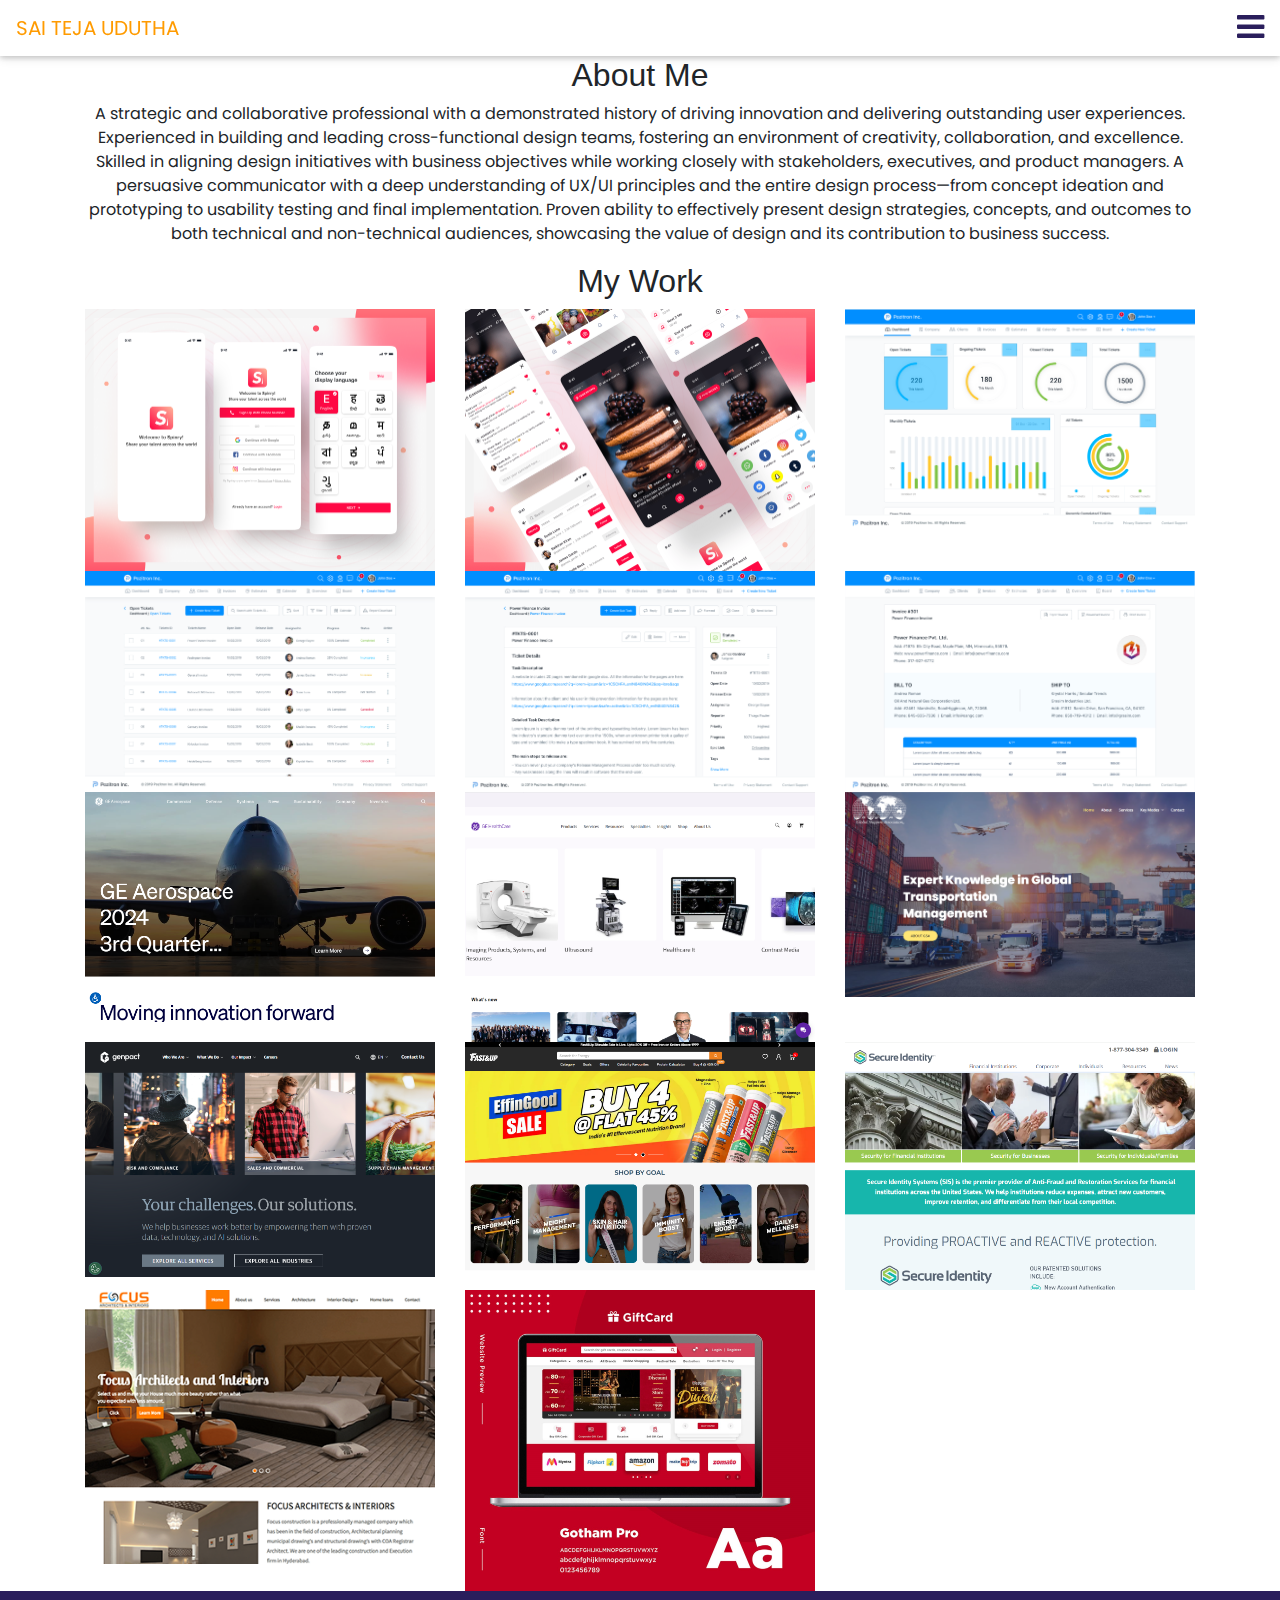
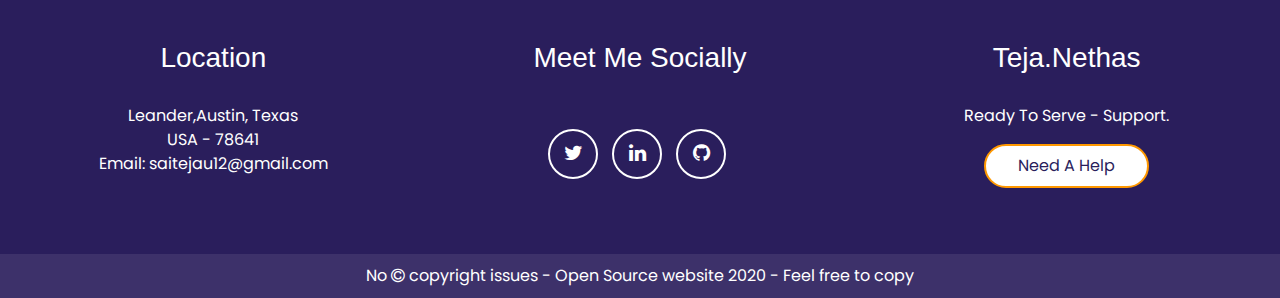
<file: portfolio-me.html>
<!DOCTYPE html>
<html lang="en">
   <head>
      <title>Teja.Nethas</title>
      <meta charset="utf-8">
      <meta name="viewport" content="width=device-width, initial-scale=1, user-scalable=no">
      <link rel="shortcut icon" href="images/tejaNethas-favicon.png" type="image/x-icon">
      <link rel="stylesheet" href="css/new_mainstyle.css">
      <link rel="stylesheet" href="css/responsive-css.css">
      <link rel="stylesheet" href="css/bootstrap.min.css">
      <link rel="stylesheet" href="css/fontawesome.min.css">
      <script src="js/jquery.min.js"></script>
      <script src="js/custom-script.js"></script>
      <script src="js/popper.min.js"></script>
      <script src="js/tether.min.js"></script>
      <script src="js/bootstrap.min.js"></script>
   
   </head>
   <body>
      <header>
         <nav class="navbar navbar-bg  nethas-nav-links fixed-top">
            <a class="navbar-brand xs-nav-brand" href="index.html"><span>SAI TEJA UDUTHA</span></a>
        <div class="text-right position-relative">
                <div class="ripple-btn">
                </div>
                <a href="javascript:void(0)" class="side-nav-open"><i class="fa fa-bars banner-icon-color"></i></a>
            </div>

         <div id="mySidenav" class="teja-nethas-sidenav open-nav nethas-nav-links">
            <a href="javascript:void(0)" class="closebtn side-nav-close">&times;</a>
            <!-- <div class="about-me-avthar-side-nav">
               <img src="images/teja_avathar.jpg" class="rounded-circle" alt="Teja-Nethas" title="Teja-Nethas">
            </div> -->
            <ul class="navbar-nav">
               <li class="nav-item">
                  <a class="nav-link" href="index.html">Home</a>
               </li>
               <li class="nav-item">
                  <a class="nav-link" href="portfolio-me.html">Portfolio</a>
               </li>
               <li class="nav-item">
                  <a class="nav-link" href="experience.html">Experience</a>
               </li>
               <li class="nav-item">
                  <a class="nav-link" href="about-me.html">About Me</a>
               </li>
               <li class="nav-item">
                  <a class="nav-link" href="resume.html" target="_blank">Resume</a>
               </li>
               <li class="nav-item">
                  <a class="nav-link" href="#">Blog</a>
               </li>
               <li class="nav-item">
                  <a class="nav-link" href="contact-me.html">Contact Me</a>
               </li>
            </ul>
         </div>
         </nav>
      </header>
      <section id="portfolio-about">
         <div class="container text-center">
             <h2>About Me</h2>
             <p>A strategic and collaborative professional with a demonstrated history of driving innovation and delivering outstanding user experiences. Experienced in building and leading cross-functional design teams, fostering an environment of creativity, collaboration, and excellence. Skilled in aligning design initiatives with business objectives while working closely with stakeholders, executives, and product managers. A persuasive communicator with a deep understanding of UX/UI principles and the entire design process—from concept ideation and prototyping to usability testing and final implementation. Proven ability to effectively present design strategies, concepts, and outcomes to both technical and non-technical audiences, showcasing the value of design and its contribution to business success.</p>
         </div>
     </section>
      <section id="portfolio-section">
         <div class="container">
             <h2 class="text-center">My Work</h2>
             <div class="row">
                 <div class="col-md-4 portfolio-item">
                  <a href="https://projects.invisionapp.com/share/PMYTFN5ENY8%23/425681398_0-a-_Splash_Screen#/screens" target="_blank"><img src="images/UX-Portfolio/Spinry.png" alt="Portfolio 1" class="img-fluid"></a>
                 </div>
                 <div class="col-md-4 portfolio-item">
                  <a href="https://projects.invisionapp.com/share/PMYTFN5ENY8%23/425681398_0-a-_Splash_Screen#/screens/425681411" target="_blank"><img src="images/UX-Portfolio/Spinry2.png" alt="Portfolio 1" class="img-fluid"></a>
                 </div>
                 <div class="col-md-4 portfolio-item">
                  <a href="https://projects.invisionapp.com/share/Y9YALETUN4B%23/427365614_01-Dashboard_Vol-3#/screens/427365614" target="_blank"><img src="images/UX-Portfolio/PozitronInc.png" alt="Portfolio 1" class="img-fluid"></a>
                 </div>
                 <div class="col-md-4 portfolio-item">
                  <a href="https://projects.invisionapp.com/share/Y9YALETUN4B%23/427365614_01-Dashboard_Vol-3#/screens/427367391" target="_blank"><img src="images/UX-Portfolio/PozitronInc2.png" alt="Portfolio 1" class="img-fluid"></a>
                 </div>
                 <div class="col-md-4 portfolio-item">
                  <a href="https://projects.invisionapp.com/share/Y9YALETUN4B%23/427365614_01-Dashboard_Vol-3#/screens/427368505" target="_blank"><img src="images/UX-Portfolio/PozitronInc3.png" alt="Portfolio 1" class="img-fluid"></a>
                 </div>
                 <div class="col-md-4 portfolio-item">
                  <a href="https://projects.invisionapp.com/share/Y9YALETUN4B%23/427365614_01-Dashboard_Vol-3#/screens/427368505" target="_blank"><img src="images/UX-Portfolio/PozitronInc4.png" alt="Portfolio 1" class="img-fluid"></a>
                 </div>
                 <div class="col-md-4 portfolio-item">
                  <a href="https://www.geaerospace.com/" target="_blank"><img src="images/UX-Portfolio/GE.png" alt="Portfolio 1" class="img-fluid"></a>
                 </div>
                 <div class="col-md-4 portfolio-item">
                  <a href="https://www.gehealthcare.com/"  target="_blank"><img src="images/UX-Portfolio/GEHealth.png" alt="Portfolio 1" class="img-fluid"></a>
                 </div>
                 <div class="col-md-4 portfolio-item">
                  <a href="https://globalshippersassociation.com/"  target="_blank"><img src="images/UX-Portfolio/GSA.png" alt="Portfolio 1" class="img-fluid"></a>
                 </div>
                 <div class="col-md-4 portfolio-item">
                  <a href="https://www.genpact.com/" target="_blank"><img src="images/UX-Portfolio/Genpact.png" alt="Portfolio 1" class="img-fluid"></a>
                 </div>
                 
                 <div class="col-md-4 portfolio-item">
                  <a href="https://www.fastandup.in/" target="_blank"><img src="images/UX-Portfolio/Fastandup.png" alt="Portfolio 1" class="img-fluid"></a>
                 </div>
                 <div class="col-md-4 portfolio-item">
                  <a href="https://secureidentitysystems.com/" target="_blank"><img src="images/UX-Portfolio/secureIdentity.png" alt="Portfolio 1" class="img-fluid"></a>
                 </div>

                 <div class="col-md-4 portfolio-item">
                  <a href="javascript:void(0)"><img src="images/UX-Portfolio/Focus.png" alt="Portfolio 1" class="img-fluid"></a>
                 </div>
                 <!-- <div class="col-md-4 portfolio-item">
                  <a href="javascript:void(0)"><img src="images/UX-Portfolio/Focus2.png" alt="Portfolio 1" class="img-fluid"></a>
                 </div> -->
                 <div class="col-md-4 portfolio-item">
                  <a href="javascript:void(0)"><img src="images/UX-Portfolio/GrabCupon2.jpg" alt="Portfolio 1" class="img-fluid"></a>
                 </div>
                 <div class="col-md-4 portfolio-item">
                  <a href="javascript:void(0)" alt="Portfolio 1" class="img-fluid"></a>
                 </div>
             </div>
         </div>
     </section>

      <!-- Footer sesion start from here -->
      <section>
         <footer class="text-center">
            <div class="footer_above">
               <div class="container-fluid">
                  <div class="row">
                     <div class="footer-col col-md-4">
                        <h3>Location</h3>
                        <p>Leander,Austin, Texas</p>
                        <p> USA - 78641</p>
                       	<p>Email: saitejau12@gmail.com</p>
                     </div>
                     <div class="footer-col col-md-4">
                        <h3>Meet Me Socially</h3>
                        <ul class="list-inline">
                              <li>
                                    <a href="https://twitter.com/TejaNethas" target="_blank" class="btn-social btn-outline"><i class="fa fa-fw fa-twitter"></i></a>
                                 </li>
                                 <li>
                                    <a href="http://www.linkedin.com/in/tejanethas" target="_blank" class="btn-social btn-outline"><i class="fa fa-fw fa-linkedin"></i></a>
                                 </li>
                                 <li>
                                    <a href="https://github.com/TejaNethas" target="_blank" class="btn-social btn-outline"><i class="fa fa-fw fa-github"></i></a>
                                 </li>
                        </ul>
                     </div>
                     <div class="footer-col col-md-4 target-a">
                        <h3>Teja.Nethas</h3>
                        <p>Ready To Serve - Support.</p>
                        <div class="btn-for-get-in-touch text-center"><a class="btn"  href="mailto:saitejau12@gmail.com">Need A Help</a></div>
                     </div>
                  </div>
               </div>
            </div>
            <div class="footer_below">
               <div class="container">
                  <div class="row">
                     <div class="col-lg-12">
                          <p>No <span><i class="fa fa-copyright"></i></span> copyright issues -  Open Source website 2020 - Feel free to copy</p>
                     </div>
                  </div>
               </div>
            </div>
         </footer>
      </section>
         <!-- Footer sesion ends here -->
   </body>
</html>
</file>
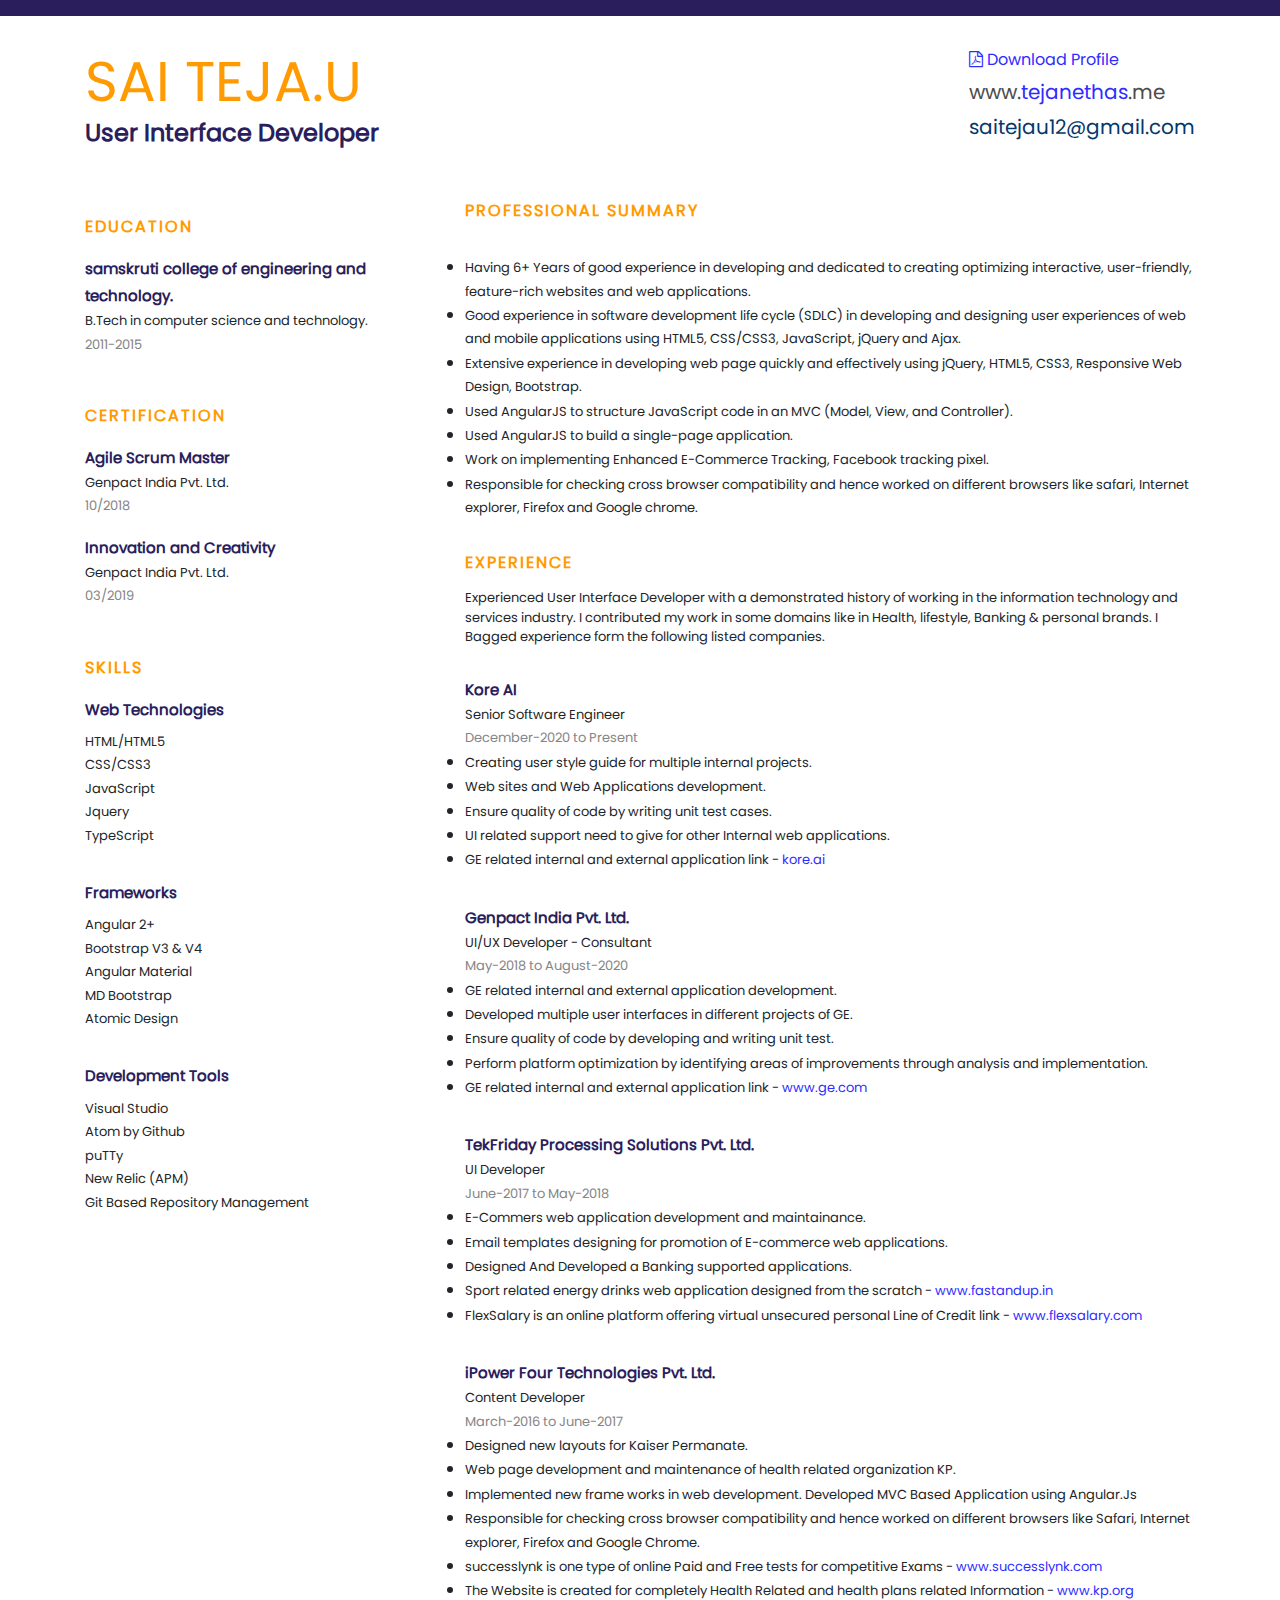
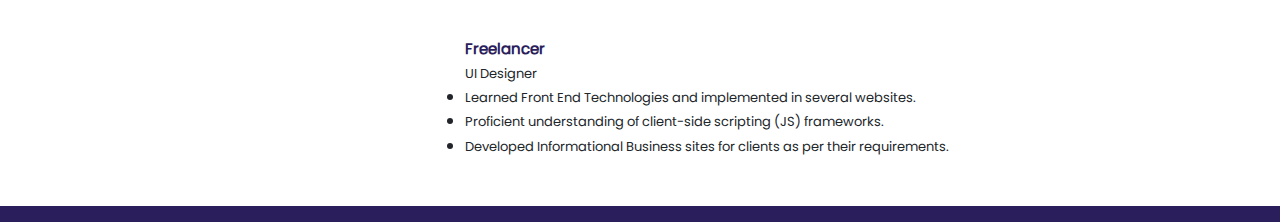
<file: resume.html>
<!DOCTYPE html>
<html lang="en">
   <head>
      <title>Teja.Nethas</title>
      <meta charset="utf-8">
      <meta name="viewport" content="width=device-width, initial-scale=1, user-scalable=no">
      <link rel="shortcut icon" href="images/tejaNethas-favicon.png" type="image/x-icon">
      <link rel="stylesheet" href="css/resume.css">
      <link rel="stylesheet" href="css/resume-responsive.css">
      <link rel="stylesheet" href="css/bootstrap.min.css">
      <link rel="stylesheet" href="css/fontawesome.min.css">
      <script src="js/jquery.min.js"></script>
      <script src="js/custom-script.js"></script>
      <script src="js/popper.min.js"></script>
      <script src="js/tether.min.js"></script>
      <script src="js/bootstrap.min.js"></script>
      <!-- Global site tag (gtag.js) - Google Analytics -->
      <script async src="https://www.googletagmanager.com/gtag/js?id=UA-133496301-1"></script>
      <script>
	window.dataLayer = window.dataLayer || [];
	function gtag(){dataLayer.push(arguments);}
	gtag('js', new Date());
	gtag('config', 'UA-133496301-1');
      </script>
   </head>
   <body>
      <section class="resume-top-bar">
         <div class="resume-top-bar-pd"></div>
         <div class="container">
            <div class="row">
               <div class="col-lg-6 col-md-6 col-sm-12">
                  <div class="resume-header">
                     <h1>Sai Teja.U</h1>
                     <p>User Interface Developer</p>
                  </div>
               </div>
               <div class="col-lg-6 col-md-6 col-sm-12">
                  <div class="resume-header-links">
                     <span><a class="teja-nethas-url" href="../images/saiteja-user-interface-developer.pdf" download="saiteja-user-interface-developer.pdf" ><span><i class="fa fa-file-pdf-o teja-nethas-url" aria-hidden="true"></i></span> Download Profile</a></span>
                     <p><a class="teja-nethas-url" href="https://tejanethas.me" target="_blank"><span>www.</span>tejanethas<span>.me</span></a></p>
                     <p><a class="teja-nethas-mail" href="mailto:saitejau12@gmail.com" target="_blank">saitejau12@gmail.com</a></p>
                  </div>
               </div>
            </div>
            <div class="row">
               <div class="col-lg-4 col-md-4 col-sm-12">
                  <div class="teja-nethas-edu">
                     <div class="resume-education">
                        <p class="resume-education-hding">EDUCATION</p>
                     </div>
                     <div class="resume-education-title">
                        <p class="resume-education-collage">samskruti college of engineering and technology.</p>
                        <p class="resume-education-course">B.Tech in computer science and technology.</p>
                        <p class="resume-education-duration"><span>2011-2015</span></p>
                     </div>
                  </div>
                  <div class="teja-nethas-edu">
                     <div class="resume-education">
                        <p class="resume-education-hding">CERTIFICATION</p>
                     </div>
                     <div class="resume-education-title">
                        <p class="resume-education-collage">Agile Scrum Master</p>
                        <p class="resume-education-course">Genpact India Pvt. Ltd.</p>
                        <p class="resume-education-duration"><span>10/2018</span></p>
                     </div>
		      <div class="resume-education-title">
                        <p class="resume-education-collage">Innovation and Creativity</p>
                        <p class="resume-education-course">Genpact India Pvt. Ltd.</p>
                        <p class="resume-education-duration"><span>03/2019</span></p>
                     </div>
                  </div>
                  <div class="teja-nethas-edu">
                     <div class="resume-education">
                        <p class="resume-education-hding">Skills</p>
                     </div>
                     <div class="resume-education-title">
                        <div class="teja-nethas-skills">
                           <p class="resume-education-collage">Web Technologies</p>
                           <p class="resume-education-course">HTML/HTML5</p>
                           <p class="resume-education-course">CSS/CSS3</p>
                           <p class="resume-education-course">JavaScript</p>
                           <p class="resume-education-course">Jquery</p>
                           <p class="resume-education-course">TypeScript</p>
                        </div>
                        <div class="teja-nethas-skills">
                           <p class="resume-education-collage">Frameworks</p>
			   <p class="resume-education-course">Angular 2+</p>
                           <p class="resume-education-course">Bootstrap V3 & V4</p>
                           <p class="resume-education-course">Angular Material</p>
                           <p class="resume-education-course">MD Bootstrap</p>
                           <p class="resume-education-course">Atomic Design</p>
                        </div>
                        <div class="teja-nethas-skills">
                           <p class="resume-education-collage">Development Tools</p>
                           <p class="resume-education-course">Visual Studio</p>
                           <p class="resume-education-course">Atom by Github</p>
                           <p class="resume-education-course">puTTy</p>
                           <p class="resume-education-course">New Relic (APM)</p>
                           <p class="resume-education-course">Git Based Repository Management</p>
                        </div>
                     </div>
                  </div>
               </div>
               <div class="col-lg-8 col-md-8 col-sm-12">
                     <div class="resume-education">
                        <p class="resume-education-hding">PROFESSIONAL SUMMARY</p>
                     </div> 

                  <div class="teja-nethas-edu">
                      <div class="resume-education-title">
                       <ul>
                           <li>
                              <p class="resume-education-course">Having 6+ Years of  good experience in developing and dedicated to creating optimizing interactive, user-friendly, feature-rich websites and web applications.</p>
                           </li>
                           <li>
                              <p class="resume-education-course">Good experience in software development life cycle (SDLC) in developing and designing user experiences of web and mobile applications using HTML5, CSS/CSS3, JavaScript, jQuery and Ajax.</p>
                           </li>
                           <li>
                              <p class="resume-education-course">Extensive experience in developing web page quickly and effectively using jQuery, HTML5, CSS3, Responsive Web Design, Bootstrap.</p>
                           </li>
                           <li>
                              <p class="resume-education-course">Used AngularJS  to structure JavaScript code in an MVC (Model, View, and  Controller). </p>
                           </li>
                            <li>
                              <p class="resume-education-course">Used AngularJS to build a single-page application.</p>
                           </li>
                            <li>
                              <p class="resume-education-course">Work on implementing Enhanced E-Commerce Tracking, Facebook tracking pixel.</p>
                           </li>
                            <li>
                              <p class="resume-education-course">Responsible for checking cross browser compatibility and hence worked on different browsers like safari, Internet explorer, Firefox and Google chrome. </p>
                           </li>
                        </ul>
                     </div>

                       <div class="resume-education">
                        <p class="resume-education-hding">EXPERIENCE</p>
                        <p class="teja-nethas-edu resume-education-course">Experienced User Interface Developer with a demonstrated history of working in the information technology and services industry. I contributed my work in some domains like in Health, lifestyle, Banking & personal brands. I Bagged experience form the following listed companies.</p>
                     </div> 
			  
                     <div class="resume-education-title">
                        <p class="resume-education-collage">Kore AI</p>
                        <p class="resume-education-course">Senior Software Engineer</p>
                        <p class="resume-education-duration"><span>December-2020 to Present</span></p>
                        <ul>
                           <li>
                              <p class="resume-education-course">Creating user style guide for multiple internal projects.</p>
                           </li>
                           <li>
                              <p class="resume-education-course">Web sites and Web Applications development.</p>
                           </li>
                           <li>
                              <p class="resume-education-course">Ensure quality of code by writing unit test cases.</p>
                           </li>
                           <li>
                              <p class="resume-education-course">UI related support need to give for other Internal web applications.</p>
                           </li>
                           <li>
                              <p class="resume-education-course">GE related internal and external application link - <a class="teja-nethas-url" href="https://kore.ai/" target="_blank">kore.ai</a></p>
                           </li>
                        </ul>
                     </div>
		    
                     <div class="resume-education-title">
                        <p class="resume-education-collage">Genpact India Pvt. Ltd.</p>
                        <p class="resume-education-course">UI/UX Developer - Consultant</p>
                        <p class="resume-education-duration"><span>May-2018 to August-2020</span></p>
                        <ul>
                           <li>
                              <p class="resume-education-course">GE related internal and external application development.</p>
                           </li>
                           <li>
                              <p class="resume-education-course">Developed multiple user interfaces in different projects of GE.</p>
                           </li>
                           <li>
                              <p class="resume-education-course">Ensure quality of code by developing and writing unit test.</p>
                           </li>
                           <li>
                              <p class="resume-education-course">Perform platform optimization by identifying areas of improvements through analysis and implementation.</p>
                           </li>
                           <li>
                              <p class="resume-education-course">GE related internal and external application link - <a <a class="teja-nethas-url" href="https://www.ge.com" target="_blank">www.ge.com</a></p>
                           </li>
                        </ul>
                     </div>
                     <div class="resume-education-title">
                        <p class="resume-education-collage">TekFriday Processing Solutions Pvt. Ltd.</p>
                        <p class="resume-education-course">UI Developer</p>
                        <p class="resume-education-duration"><span>June-2017 to May-2018</span></p>
                        <ul>
                           <li>
                              <p class="resume-education-course">E-Commers web application development and maintainance.</p>
                           </li>
                           <li>
                              <p class="resume-education-course">Email templates designing for promotion of E-commerce web applications.</p>
                           </li>
                           <li>
                              <p class="resume-education-course">Designed And Developed a Banking supported applications.</p>
                           </li>
                           <li>
                              <p class="resume-education-course">Sport related energy drinks web application designed from the scratch - <a <a class="teja-nethas-url" href="https://www.fastandup.in" target="_blank">www.fastandup.in</a></p>
                           </li>

                           <li>
                              <p class="resume-education-course">FlexSalary is an online platform offering virtual unsecured personal Line of Credit link - <a <a class="teja-nethas-url" href="https://www.flexsalary.com" target="_blank">www.flexsalary.com</a></p>
                           </li>
                        </ul>
                     </div>
                     <div class="resume-education-title">
                        <p class="resume-education-collage">iPower Four Technologies Pvt. Ltd.</p>
                        <p class="resume-education-course">Content Developer</p>
                        <p class="resume-education-duration"><span>March-2016 to June-2017</span></p>
                        <ul>
                           <li>
                              <p class="resume-education-course">Designed new layouts for Kaiser Permanate.</p>
                           </li>
                           <li>
                              <p class="resume-education-course">Web page development and maintenance of health related organization KP.</p>
                           </li>
                           <li>
                              <p class="resume-education-course">Implemented new frame works in web development. Developed MVC Based Application using Angular.Js</p>
                           </li>
                           <li>
                              <p class="resume-education-course">Responsible for checking cross browser compatibility and hence worked on different browsers like Safari, Internet explorer, Firefox and Google Chrome.</p>
                           </li>
                           <li>
                              <p class="resume-education-course">successlynk is one type of online Paid and Free tests for competitive Exams - <a <a class="teja-nethas-url" href="https://www.successlynk.com" target="_blank">www.successlynk.com</a></p>
                           </li>

                           <li>
                              <p class="resume-education-course">The Website is created for completely Health Related and health plans related Information - <a class="teja-nethas-url" href="https://healthy.kaiserpermanente.org" target="_blank">www.kp.org</a></p>
                           </li>
                        </ul>
                     </div>
                     <div class="resume-education-title">
                        <p class="resume-education-collage">Freelancer</p>
                        <p class="resume-education-course">UI Designer</p>
                        <!-- <p class="resume-education-duration"><span>August-2015 to March-2016</span></p> -->
                        <ul>
                           <li>
                              <p class="resume-education-course">Learned Front End Technologies and implemented in several websites.</p>
                           </li>
                           <li>
                              <p class="resume-education-course">Proficient understanding of client-side scripting (JS) frameworks.</p>
                           </li>
                           <li>
                              <p class="resume-education-course">Developed Informational Business sites for clients as per their requirements.</p>
                           </li>
                        </ul>
                     </div>
                  </div>
               </div>
            </div>
         </div>
         <div class="resume-top-bar-pd"></div>
      </section>
   </body>
</html>
</file>
<file: css/new_mainstyle.css>
* {
  padding: 0;
  margin: 0;
}

body {
  padding: 0;
  margin: 0;
}

@font-face {
  font-family: "Voces-Regular";
  src: url(../fonts/Voces-Regular.ttf) format("truetype");
}

@font-face {
  font-family: Poppins-Regular;
  src: url("../fonts/Poppins-Regular.otf") format("opentype");
}

p,
ul,
a,
span,
b,
strong,
hgroup,
h1,
h2,
h3,
h4,
h5,
h6 {
  font-family: "Poppins-Regular";
  padding: 0;
  margin: 0;
}

body::-webkit-scrollbar-track {
  border-radius: 10px;
  margin: 0px 0;
  background-color: transparent;
}

body::-webkit-scrollbar {
  width: 0px;
  background-color: transparent;
}

body::-webkit-scrollbar-thumb {
  border-radius: 10px;
  background-color: transparent;
}

button:focus {
  outline: 0px dotted !important;
  outline: 0px auto -webkit-focus-ring-color !important;
}

.btn.focus,
.btn:focus {
  outline: 0;
  box-shadow: 0 0 0 0rem transparent !important;
}

.navbar-bg {
  background: #fffffffc;
  box-shadow: 0 2px 5px 0 rgba(0,0,0,0.16), 0 2px 10px 0 rgba(0,0,0,0.12);
}
.nethas-nav-links .navbar-nav .nav-item{
      padding: 1em 0;
}
.nethas-nav-links .navbar-nav .nav-link {
  color: #2a1e5c !important;
  font-size: 15px;
  text-align: center;
  font-weight: bold;
  padding: 0.5em 1.5em !important;
  margin: 0 1em;
  border: 2px solid transparent;
  transition: all .5s ease-in-out;
}
.navbar-brand span{
    color: #ff9b00;
}
.nav-toggler-icon i {
  color: #2a1e5c !important;
}
.nethas-nav-links .nav-link:focus,
.nethas-nav-links .nav-link:hover {
  color: #ff9b00 !important;
}
.nethas-nav-links .nav-link.active {
  color: #ff9b00 !important;
  border: 2px solid #ff9b00;
  border-radius: 100px;
  background: #ffffff;
}
.nav-bar-links{
  background: #5cdb95;
  padding: 2em 2em;
}
.teja-nethas-sidenav {
  height: 100%;
  width: 0;
  position: fixed;
  z-index: 1;
  top: 0;
  right: 0;
  background-color: #fff;
  overflow-x: hidden;
  transition: 0.5s;
}

.teja-nethas-sidenav a {
  padding: 8px 8px 8px 32px;
  text-decoration: none;
  font-size: 25px;
  color: #2a1e5c;
  display: block;
  transition: 0.3s;
}

.teja-nethas-sidenav a:hover {
  color: #ff9b00;
  text-decoration: none;
}

.teja-nethas-sidenav .closebtn {
  position: absolute;
  top: 0;
  right: 25px;
  font-size: 36px;
  margin-left: 50px;
}

.width-250px{
  width: 280px;
  padding: 60px 1em 1em 1em;
}
.side-nav-open{
color: #2a1e5c !important;
}
.side-nav-open i{
  font-size: 2em;
}
.about-me-avthar-side-nav{
 width: 230px;
 background: #fff;
 margin: 0 auto;  
}
.about-me-avthar-side-nav img{
 margin: 0 auto;
 width: 100%; 
}
.divider-bg{
      background-color: #e3e3f4 !important;
}

.home-title-img img{
  transform: translate(0%,-5%);
}

.home-hding-sec {
  padding: 4em 0 2em 0;
}

/*Teja Nethas about section start*/

.about-me-sec {
  padding: 3em 0 3em 0;
}


.about-me-hding {
  padding: 2em 0;
}

.home-hding-sec h1 {
  color: #2A1E5C;
  font-size: 7em;
  font-weight: bold;
  padding-bottom: 0em;
  background-image: linear-gradient(90deg,#8f79ea,#ee4266);
  -webkit-background-clip: text;
  background-clip: text;
  -webkit-text-fill-color: transparent;
}

.about-me-avthar {
  width: 300px;
  background: #fff;
  margin: 0 auto;
  border-radius: 100%;
  height: 300px;
}

.about-me-avthar img {
  margin: 0 auto;
  width: 100%;
}

.about-me-dec p {
  color: #000000;
  font-size: 1.2em;
  line-height: 1.8;
}

.home-author-dec p{
  padding: 2em 0;
}

.about-me-dec p span a {
  color: #ff9b00;
  text-decoration: underline;
  font-weight: bold;
  font-size: 1.2em;
}

.btn-for-known .btn {
  border: 2px solid #ffffff;
  color: #ffffff;
  border-radius: 100px;
  background: #ff9b00;
  padding: 0.5em 2em;
  transition: all .3s ease-in-out;
}

.btn-for-known .btn:hover {
  border: 2px solid #fff;
  color: #fff;
  background: #2a1e5c;
}

.btn-for-get-in-touch .btn {
  border: 2px solid #FF9800;
  color: #2a1e5c;
  border-radius: 100px;
  background: #ffffff;
  padding: 0.5em 2em;
  transition: all .3s ease-in-out;
}

.btn-for-get-in-touch .btn:hover {
  border: 2px solid #2a1e5c;
  color: #ffffff;
  background: #ff9b00;
}

.about-me-sec h2 {
  color: #fff;
  text-transform: capitalize;
}

.work-expr-sec {
  background: #fff !important;
}

.work-expr-sec.about-me-sec h2 {
  color: #2a1e5c;
  text-transform: capitalize;
  padding-bottom: 1em;
}

.work-expr-sec .about-me-dec p {
  color: #212121;
}

.what-to-work-sec {
  /*background: linear-gradient(-90deg, #8ee4af, #5cdb95) !important;*/
  background: linear-gradient(-90deg, #ffffff, #ffffff) !important;
}

.what-to-work-hding h3 {
  color: #2a1e5c;
  padding: 0 0 1em 0;
}

.what-to-work-dec p {
  color: #212121;
}

.what-can-i-do h1, .what-can-i-do h2 {
  color: #2a1e5c;
  padding: 0 0 1em 0;
}

.have-an-idea-sec {
  height: 100%;
  width: 100%;
  display: block;
  background-image: linear-gradient(to bottom right, #ffffff, #ffffff);
  background-color: #fff;
}

.have-an-idea h2 {
  color: #2a1e5c;
  padding-bottom: 0.5em;
}

.teja-nethas-footer {
  background: #2a1e5c;
}

.teja-nethas-footer-pd {
  padding: 2em 0;
}

footer .footer_above {
  padding-top: 50px;
  background-color: #2a1e5c;
}

footer .footer-col {
  margin-bottom: 50px;
}

footer h3 {
  margin-bottom: 30px;
  color: #ffffff;
}

footer p {
  color: #ffffff;
  margin: 0;
}

.list-inline {
  padding-left: 0;
  margin-left: -5px;
  list-style: none;
}

.list-inline>li {
  display: inline-block;
  padding-right: 5px;
  padding-left: 5px;
}

.btn-outline {
  margin-top: 25px;
  border: solid 2px #fff;
  font-size: 20px;
  color: #fff;
  background: 0 0;
  transition: all .3s ease-in-out;
}

.btn-social {
  display: inline-block;
  width: 50px;
  height: 50px;
  border: 2px solid #fff;
  border-radius: 100%;
  text-align: center;
  font-size: 20px;
  line-height: 45px;
}

.btn-outline:hover {
  background: white;
  color: #2a1e5c;
}

footer .footer_below {
  padding: 10px 0;
  background-color: #2a1d5be8;
}

footer .target-a .btn-for-get-in-touch {
  padding: 1em 0;
}

.ripple-effect {
  position: relative;
  overflow: hidden;
  -webkit-transform: translate3d(0, 0, 0);
}

.ink {
  display: block;
  position: absolute;
  pointer-events: none;
  border-radius: 50%;
  -webkit-transform: scale(0);
  -moz-transform: scale(0);
  -ms-transform: scale(0);
  -o-transform: scale(0);
  transform: scale(0);
  background: #fff;
  opacity: 0.5;
}

.ink.animate {
  -webkit-animation: ripple .5s linear;
  -moz-animation: ripple .5s linear;
  -ms-animation: ripple .5s linear;
  -o-animation: ripple .5s linear;
  animation: ripple .5s linear;
}

@keyframes ripple {
  100% {
    opacity: 0;
    transform: scale(2.5);
  }
}

@-webkit-keyframes ripple {
  100% {
    opacity: 0;
    -webkit-transform: scale(2.5);
    transform: scale(2.5);
  }
}

@-moz-keyframes ripple {
  100% {
    opacity: 0;
    -moz-transform: scale(2.5);
    transform: scale(2.5);
  }
}

@-ms-keyframes ripple {
  100% {
    opacity: 0;
    -ms-transform: scale(2.5);
    transform: scale(2.5);
  }
}

@-o-keyframes ripple {
  100% {
    opacity: 0;
    -o-transform: scale(2.5);
    transform: scale(2.5);
  }
}

.interaction-brands .interaction-brands-ul {
  list-style-type: none;
}

.interaction-brands .interaction-brands-ul li {
  display: inline;
}

.interaction-brands .interaction-brands-ul li img {}

.teja-nethas-contact-banner img {
  width: 100%;
}

.event-contact-details ul {
  list-style-type: none;
}

.event-info-block {
  padding: 0.5em 0.5em;
  border: 1px solid #ffffff;
  box-shadow: 0px 0px 4px #333;
  margin: 1em 0;
}

.event-contact-details ul h3 {
  margin: 0;
  padding: 0.2em;
  font-size: 20px;
}

.event-contact-details ul p {
  margin: 0;
  padding: 0.5em;
  font-size: 14px;
}

.seminor-login-form {
  padding: 2em 4em;
}

.seminor-login-form .form-group {
  position: relative;
  margin-bottom: 1.5em !important;
}

.styled-input label {
  color: #5cdb95;
  position: absolute;
  top: 10px;
  left: 0;
  -webkit-transition: all 0.25s ease;
  transition: all 0.25s ease;
  pointer-events: none;
}

.styled-input input:focus~label,
.styled-input input:valid~label {
  font-size: 0.75em;
  color: #2a1e5c;
  top: -10px;
  -webkit-transition: all 0.225s ease;
  transition: all 0.225s ease;
}

.ges-location-from .form-group label {
  color: #63666A;
  margin: 0;
}

.seminor-login-form .form-control:focus,
.seminor-login-form .form-control:active {
  outline: none !important;
  outline-width: 0;
  box-shadow: 0 0 0 0.2rem transparent;
  color: #5cdb95;
  background-color: transparent;
  border-color: #2a1e5c;
}

.seminor-login-form .form-control {
  border: 0px solid #2a1e5c;
  border-bottom: 1px solid #2a1e5c;
  border-radius: 0 !important;
  color: #2a1e5c;
  background-color: transparent;
}

.btn-check-log .btn-check-login {
  font-size: 16px;
  padding: 10px 0;
  border-radius: 100px;
}

.btn-check-login {
  color: #2a1e5c;
  font-weight: bold;
  background-color: transparent;
  border: 2px solid #2a1e5c;
  transition: all ease-in-out .3s;
}

.btn-check-login {
  display: inline-block;
  padding: 12px 0;
  margin-bottom: 0;
  line-height: 1.42857143;
  text-align: center;
  white-space: nowrap;
  vertical-align: middle;
  -ms-touch-action: manipulation;
  touch-action: manipulation;
  cursor: pointer;
  -webkit-user-select: none;
  -moz-user-select: none;
  -ms-user-select: none;
  user-select: none;
  background-image: none;
  border-radius: 0;
  width: 30%;
}

.btn-check-log .btn-check-login:hover {
  color: #fff;
  background-color: #2a1e5c;
  border: 2px solid #2a1e5c;
}

.teja-nethas-contact-page-sec .about-me-hding {
  padding: 1em 0 0 0;
}

.teja-nethas-contact-page-sec .about-me-dec p {
  color: #2a1e5c;
}
.teja-nethas-contact-page-sec .clear-pd {
  padding: 1em 0 1em 0;
}
.seminor-login-form textarea::-webkit-input-placeholder { /* Chrome/Opera/Safari */
  color: #2a1e5c;
  font-size: 1rem;
}
.seminor-login-form textarea::-moz-placeholder { /* Firefox 19+ */
  color: #2a1e5c;
  font-size: 1rem;
}
.seminor-login-form textarea:-ms-input-placeholder { /* IE 10+ */
  color: #2a1e5c;
  font-size: 1rem;
}
.seminor-login-form textarea:-moz-placeholder { /* Firefox 18- */
   color: #2a1e5c;
   font-size: 1rem;
}
.teja-nethas-contact-page-sec{
  background: #fff;
}

.example{
  background: linear-gradient(to right,#ff8a00,#da1b60);
  -webkit-background-clip: text;
  -webkit-text-fill-color: transparent;
  text-shadow: none;
}
.about-project{
  padding: 2em 0 2em 2em;
}
.about-project p strong{
  color: #2a1e5c;
}
.about-project ul {
    padding: 0 0 0 1em;
}
.about-project p, .about-project ul li{
  color: #5E6670;
}
/*.skew-bg{
  padding: 100px 0;
    transform: skew(0deg, -10deg) translateY(-130px);
} 

.skew-bg .about-me-hding{
      transform: skew(0deg, 10deg);
} */
</file>
<file: css/responsive-css.css>
/*mobile based css start from here*/

@media only screen and (max-width: 600px) {
    .xs-nav-brand {
        float: left;
        overflow: hidden;
        width: 70%;
    }
    .xs-nav-brand img {
        width: 70%;
    }
    .nethas-nav-links .navbar-nav .nav-link {
        color: #2a1e5c !important;
        font-size: 15px;
        font-weight: bold;
        margin: 0;
        padding: 0.5em 1.5em !important;
        transition: all .5s ease-in-out;
    }
    .about-me-sec {
        background-color: #f1f1f9 !important;
        padding: 2em 0 2em 0;
    }
    .about-me-sec .about-me-hding h1, .home-hding-sec h1 {
        font-size: 2em;
    }
    .about-me-dec p {
        font-size: 1em;
    }
    .about-me-sec .have-an-idea {
        padding: 0 !important;
    }
    .work-expr-sec {
        background: #ffffff !important;
    }
    .work-expr-sec.about-me-sec h2,
    .what-can-i-do h2, .what-can-i-do h1{
        font-size: 1.5em;
        padding-bottom: 0.5em;
    }
    .what-can-i-do h2, .what-can-i-do h1 {
        color: #2a1e5c;
    }
    .what-to-work-hding h3 {
        font-size: 1.3em;
    }
    .what-to-work-sec .about-me-hding {
        padding: 0em 0 1em 0;
    }
    .have-an-idea h2 {
        font-size: 1.5em;
    }
    .btn-social {
        display: inline-block;
        width: 40px;
        height: 40px;
        border: 2px solid #fff;
        border-radius: 100%;
        text-align: center;
        font-size: 15px;
        line-height: 35px;
    }
    .btn-outline {
        margin-top: 0;
    }
    .seminor-login-form {
        padding: 0.5em 0em;
    }
    .about-me-hding {
        padding: 0em 0 1em 0;
    }
    /*.skew-bg {
    transform: skew(0deg, -10deg) translateY(-28px);
    }*/
    .about-project {
     padding: 1em 0 1em 0em;
     font-size: 13px;
    }
    .divider-line{
        padding: 1em 0;
    }
    .divider-line-pd-last{
        padding: 1em 0;
    }
    .about-project p strong {
     color: #2a1e5c;
     font-size: 16px;
    }
}


@media only screen and (max-width: 1024px) {
    .nethas-nav-links .navbar-nav .nav-link {
        font-size: 13px;
        transition: all .5s ease-in-out;
    }
    .have-an-idea {
        padding: 0;
    }
    .about-me-hding {
        padding: 0;
    }
    .about-me-sec {
        padding: 2em 0 2em 0;
    }
    .btn-social {
        display: inline-block;
        width: 40px;
        height: 40px;
        border: 2px solid #fff;
        border-radius: 100%;
        text-align: center;
        font-size: 15px;
        line-height: 35px;
    }
    .btn-outline {
        margin-top: 0;
    }   
    .about-me-hding h1 {
        font-size: 5rem;
        font-weight: bold;
    }
    .about-me-dec p {
        font-size: 1em;
    }
    footer h3 {
        font-size: 1.5rem;
    }
    footer p {
        font-size: 12px;
    }
}
</file>
<file: css/resume.css>
*{
  padding: 0;
  margin: 0;
}
body{
  padding: 0;
  margin: 0;
}@font-face {
    font-family: Poppins-Regular;
    src: url("../fonts/Poppins-Regular.otf") format("opentype");
}
p, ul, a, span, b, strong, div, hgroup,  h1,  h2,  h3,  h4,  h5,  h6  {
    font-family:  "Poppins-Regular";
    padding:  0;
    margin:  0;
}
.resume-top-bar-pd{
    background: #2a1e5c;
    padding: 0.5em 0;
}
.resume-header, .resume-header-links{
  padding: 2em 0;
}
.resume-header h1{
    color: #ff9b00;
    text-transform: uppercase;
    font-size: 3.5rem;
    margin: 0;
  }
.resume-header p{
    color: #2a1e5c;
    font-size: 1.5em;
    font-weight: bold;
}
.resume-header-links{
  float: right;
}
.resume-header-links p{
    margin: 0;
    padding: 0.3em 0 0 0;

}
.resume-header-links p a{
    margin: 0;
    font-size: 20px;
    text-decoration: none;
}
.teja-nethas-mail{
      color: #05386b;
}
.teja-nethas-url{
  color: #2f2cff;
}
.teja-nethas-url span{
  color: #4c4c4c;
}
a.teja-nethas-url:hover, a.teja-nethas-url:hover span, .teja-nethas-mail:hover{
  color: #2f2cff;
}
.resume-education .resume-education-hding{
    color: #ff9b00;
    text-transform: uppercase;
    font-size: 1rem;
    margin: 0;
    font-weight: bold;
    letter-spacing: 2px;
}
.resume-education-title p{
  margin: 0;
  line-height: 1.8;
}
.resume-education-collage{
  color: #2a1e5c;
  font-size: 15px;
  font-weight: bold;
}
.resume-education{
  margin-bottom: 1em;
}
.resume-education-course, .resume-education-duration{
  font-size: 13px;
}
.resume-education-duration span{
    color: #868585;
}
.teja-nethas-edu, .teja-nethas-skills{
  padding: 1em 0;
}
.resume-education-title .teja-nethas-skills:first-child{
  padding-top: 0px !important;
}
.teja-nethas-skills .resume-education-collage{
  padding-bottom: 0.5em;
}
.resume-education-title{
      padding: 0 0 1em 0;
}
</file>
<file: css/resume-responsive.css>
/*mobile based css start from here*/
@media screen and (max-height: 450px) {
  .teja-nethas-sidenav {padding-top: 15px;}
  .teja-nethas-sidenav a {font-size: 18px;}
}
@media only screen and (max-width: 600px){
.resume-header h1 {
        color: #ff9b00;
    text-transform: uppercase;
    font-size: 2.5rem;
    margin: 0;
}
.resume-header-links {
    float: none;
}
.resume-header{
        padding: 1em 0;
}
.resume-header-links {
    padding: 0em 0 1em 0;
}
.resume-education-title ul{
    padding: 0 0.5em;
}
.resume-header p {
    font-size: 1.3em;
}
}


@media only screen and (max-width: 1024px){

}


@media only screen and (max-width: 1024px){

}
</file>
